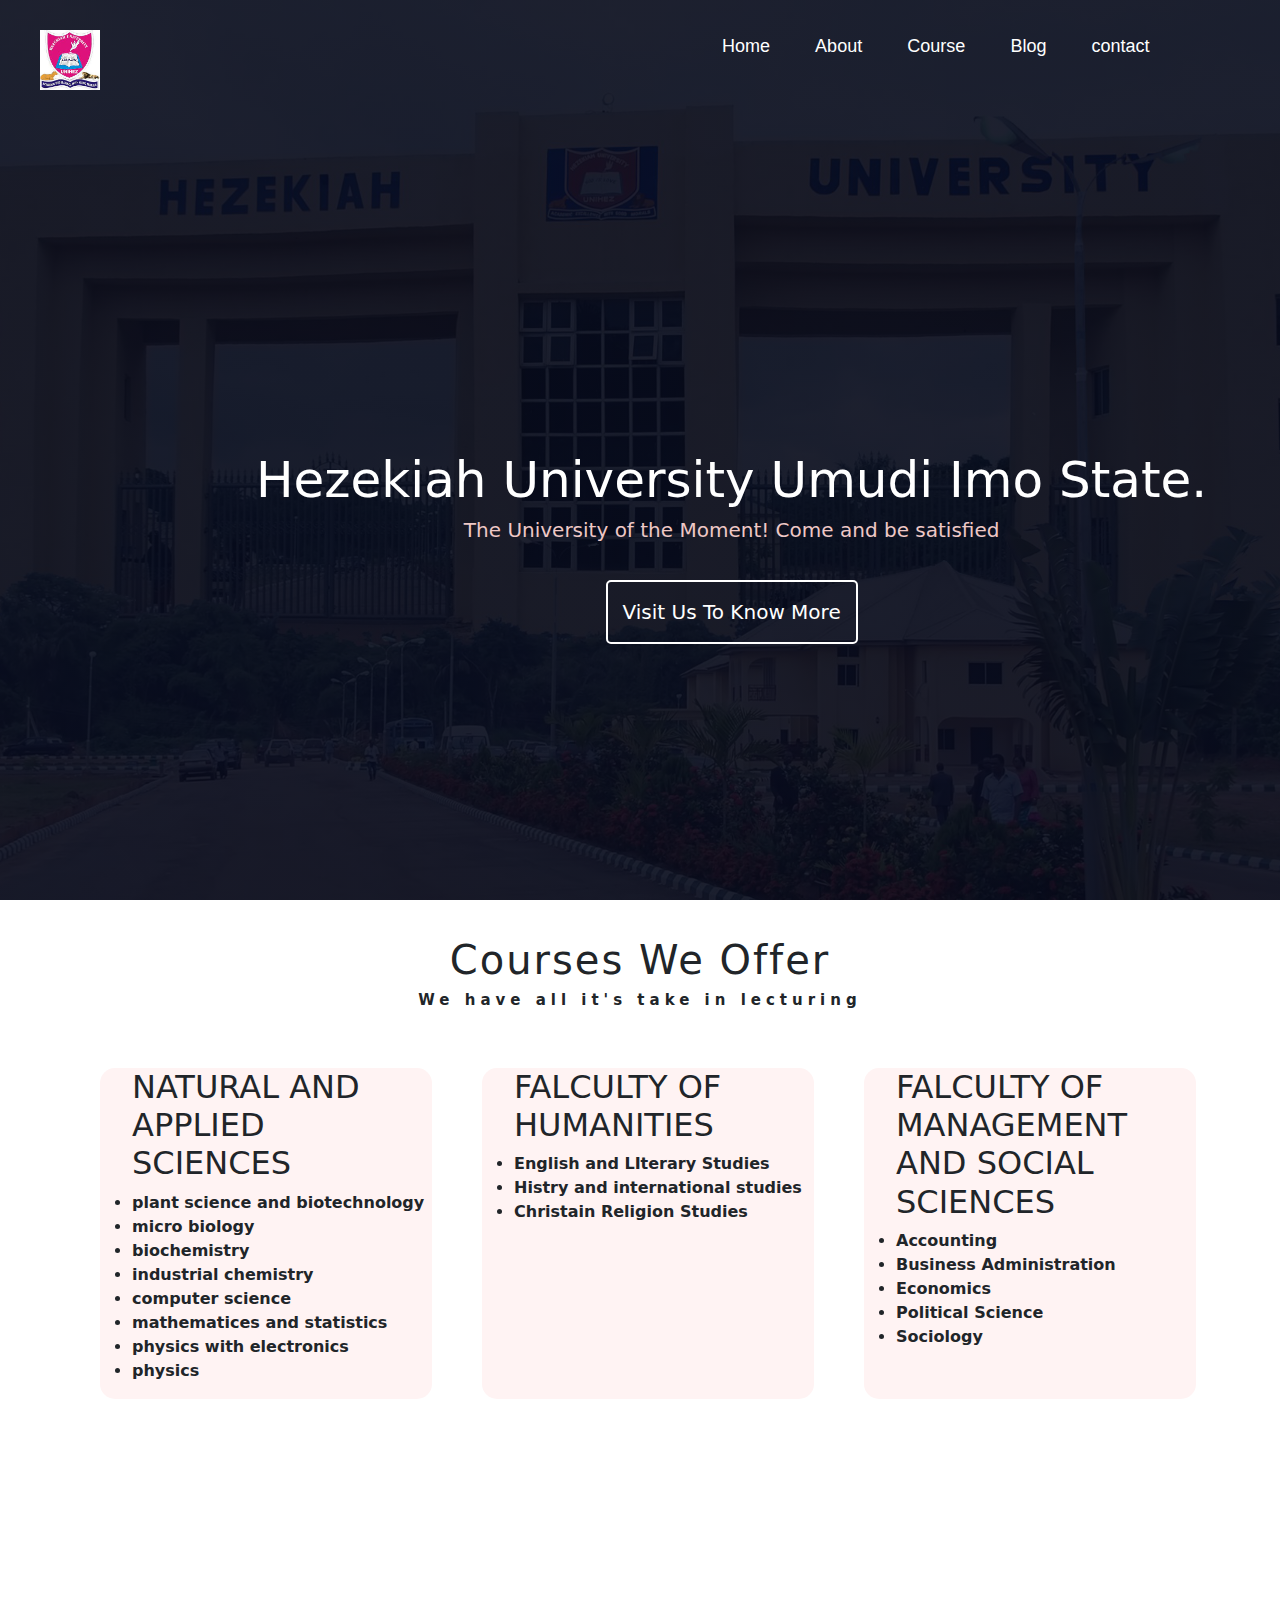
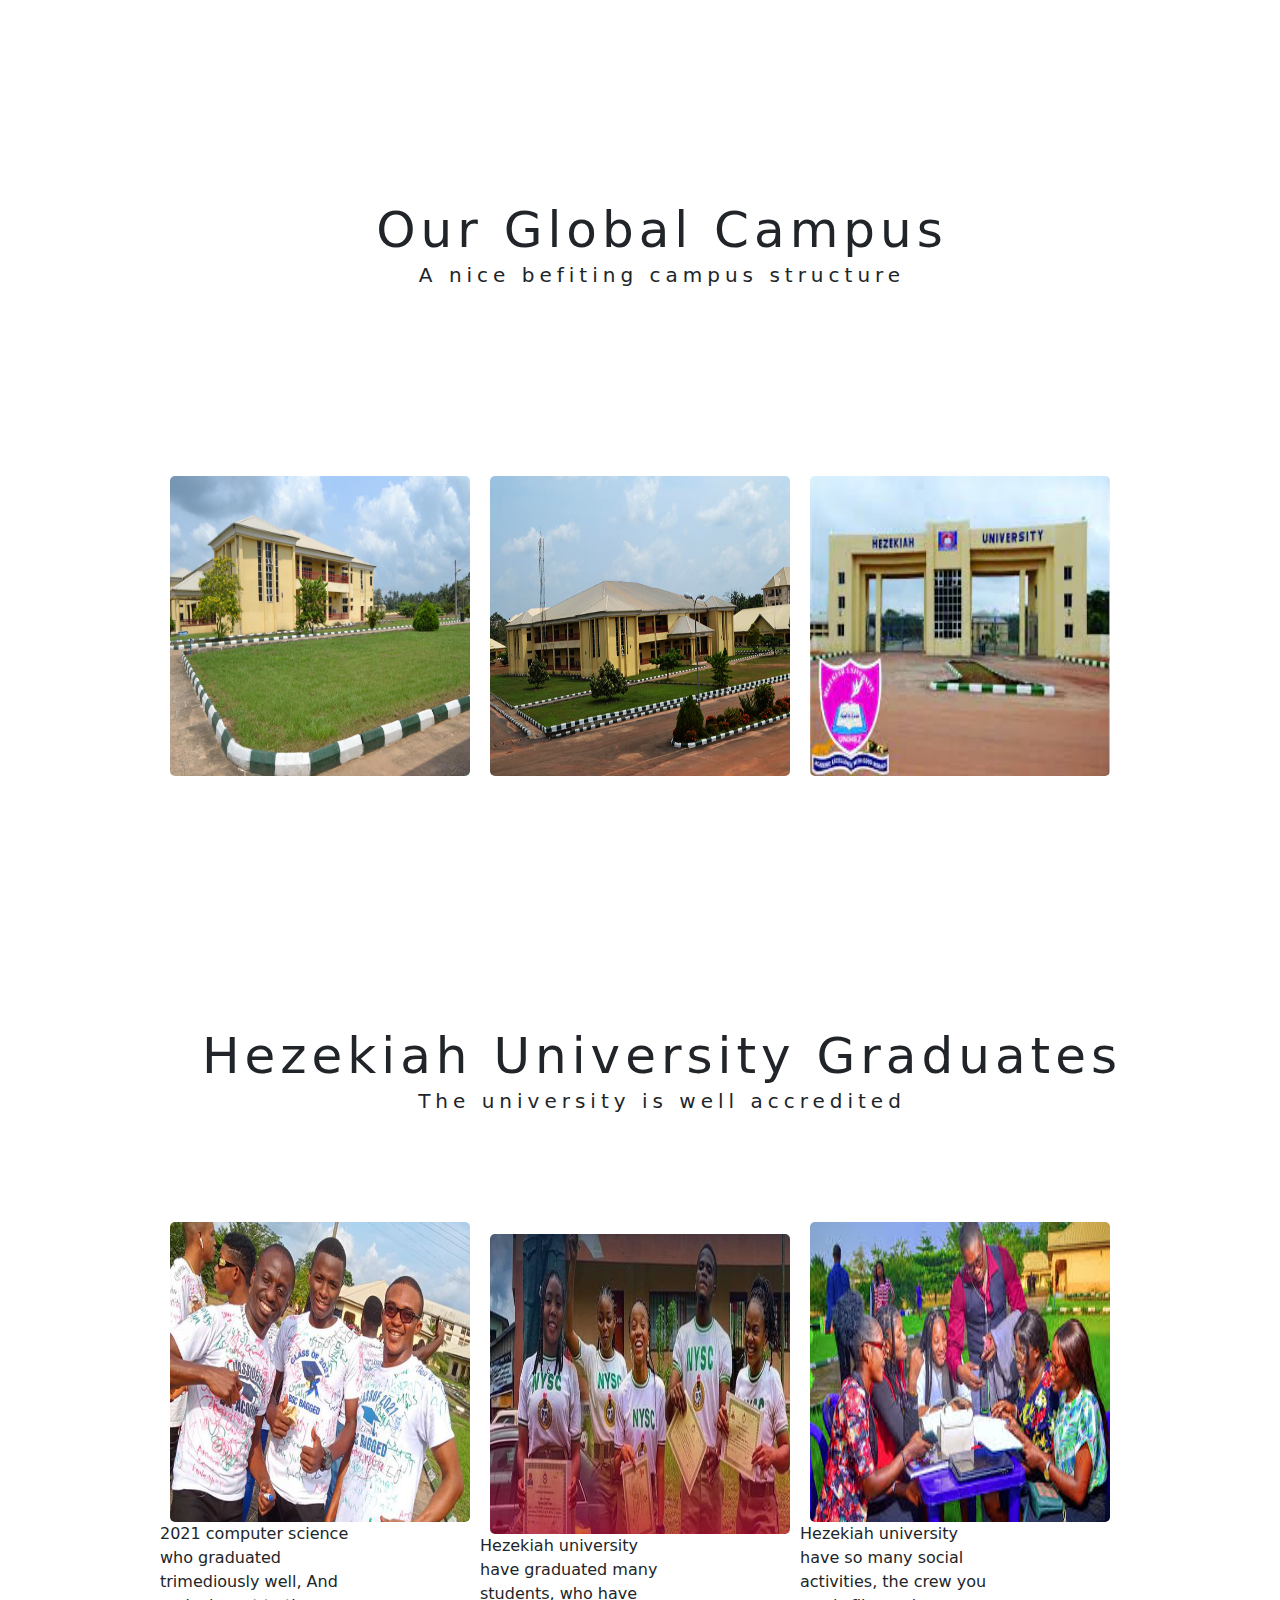
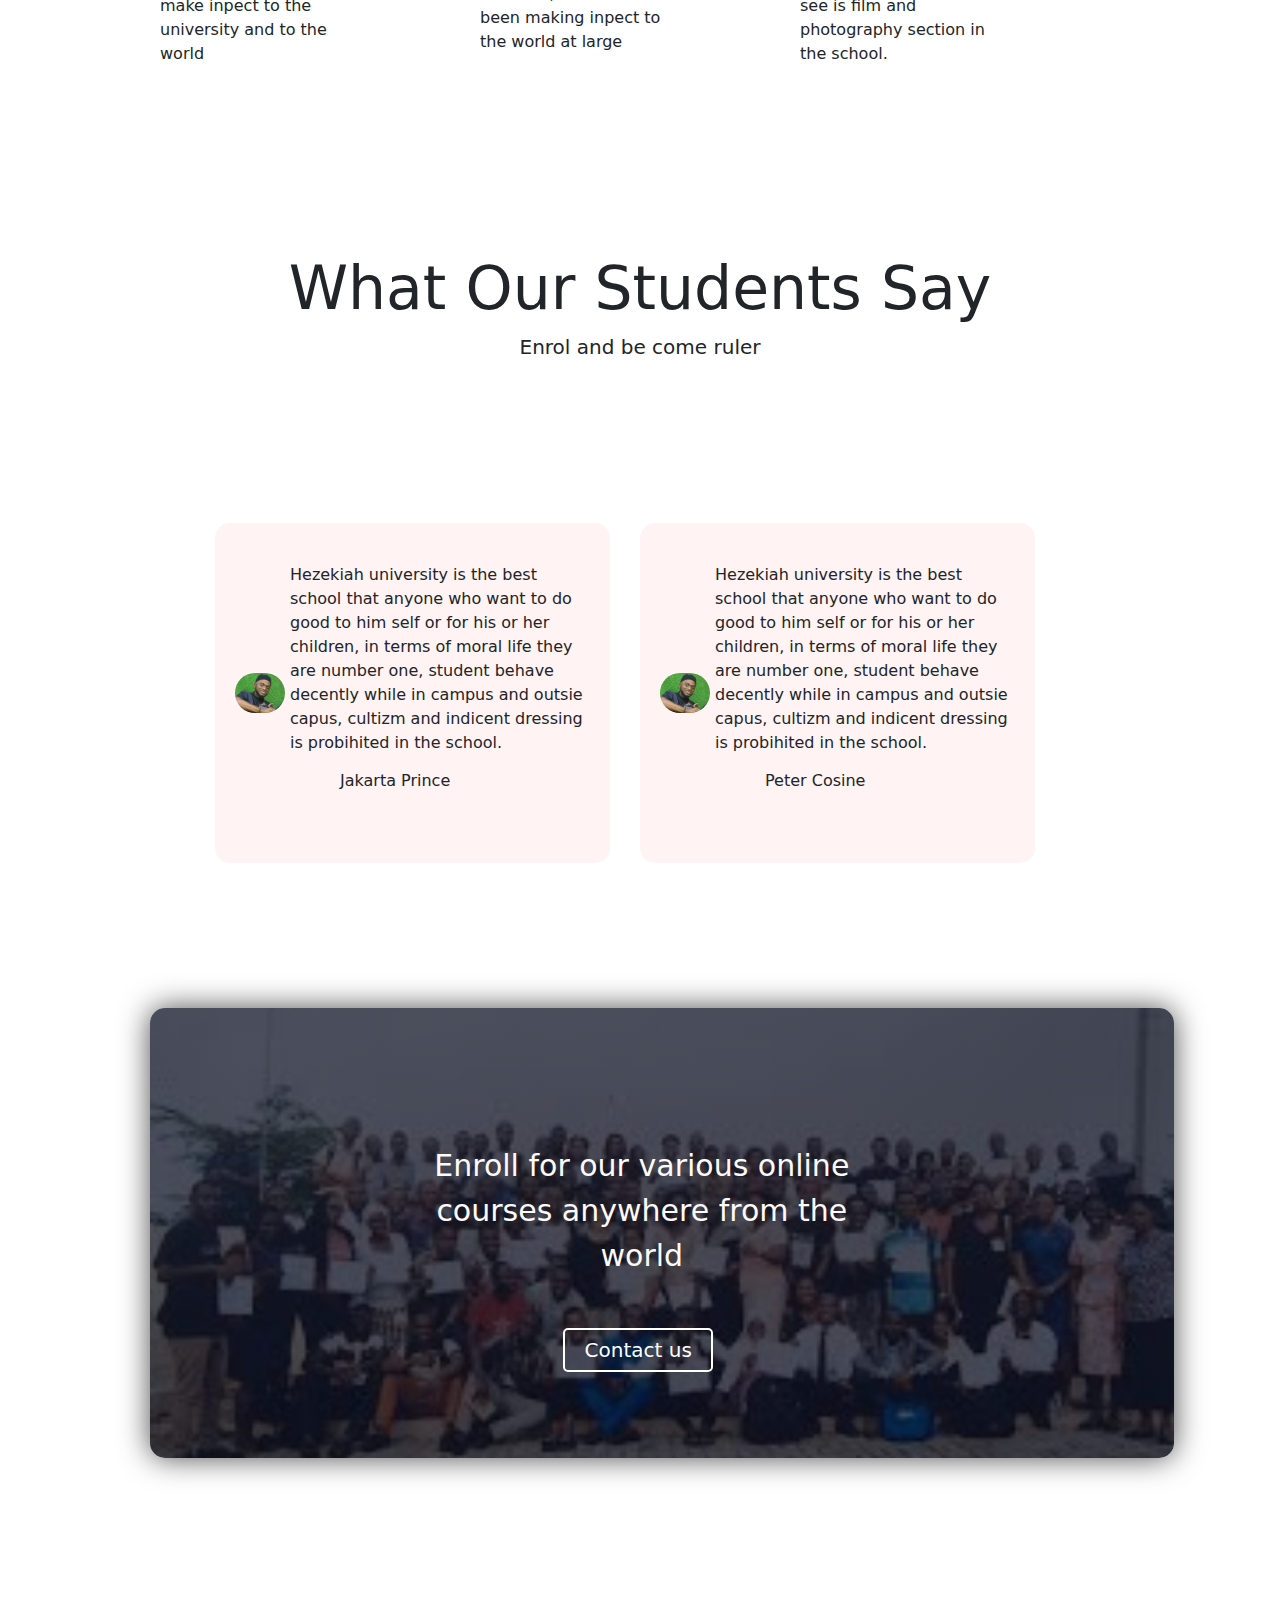
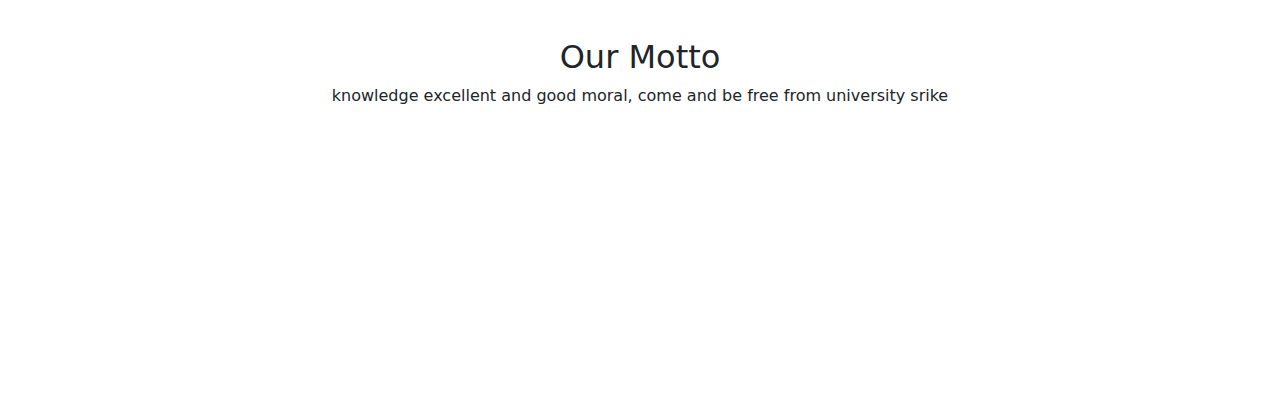
<file: index.html>
<!DOCTYPE html>
<html lang="en">
<head>
    <meta charset="UTF-8">
    <meta name="viewport" content="width=device-width, initial-scale=1.0">
    <title>www.unihez.edu.ng</title>
    <link rel="stylesheet" href="https://cdn.jsdelivr.net/npm/bootstrap@5.3.2/dist/css/bootstrap.min.css">
    <link rel="stylesheet" href="https://cdnjs.cloudflare.com/ajax/libs/font-awesome/6.5.0/css/all.min.css" integrity="sha512-Avb2QiuDEEvB4bZJYdft2mNjVShBftLdPG8FJ0V7irTLQ8Uo0qcPxh4Plq7G5tGm0rU+1SPhVotteLpBERwTkw==" crossorigin="anonymous" referrerpolicy="no-referrer" />
    <link rel="stylesheet" href="../css/styel.css">
</head>
<body>
    <header  class="tab">
        <section class="tab2">
            <img src="../image/logo.jfif" alt="">
            <div class="tab-ul" id="tabul">
                <i class="fa fa-times" onclick="hidemenu()"></i> 
                <ul>
                    <li><a href="index.html">Home</a></li>
                    <li><a href="me.html">About</a></li>
                    <li><a href="course.html">Course</a></li>
                    <li><a href="blog.html">Blog</a></li>
                    <li><a href="contact.html">contact</a></li>
                </ul>                
            </div>           
            <i class="fa fa-bars" onclick="showmenu()"></i> 
        </section>
        
        <div class="text">
            <h1>Hezekiah University Umudi Imo State. </h1>
            <p>The University of the Moment! Come and be satisfied</p>
            <a href="me.html" class="btn">Visit Us To Know More</a>
        </div>
    </header>


    <section class="courses">
        <div class=" course-container">
         <div class="course-header">
            <h2>Courses We Offer</h2>         
            <p>We have all it's take in lecturing </p>
         </div>
          <div class="course-box-div">
            <div class="course-box">
                
                <ul>
                    <h2 class="hez">NATURAL AND APPLIED SCIENCES</h2>
                    <li>plant science and biotechnology </li>
                    <li>micro biology  </li>
                    <li>biochemistry </li>
                    <li>industrial chemistry </li>
                    <li>computer science </li>
                    <li>mathematices and statistics </li>
                    <li>physics with electronics </li>
                    <li>physics</li>
                </ul>
              </div>
              <div class="course-box">
               
                <ul>
                    <h2 class="hez">FALCULTY OF HUMANITIES</h2>
                    <li>English and LIterary Studies</li>
                    <li>Histry and international studies </li>
                    <li>Christain Religion Studies  </li>
                   
                </ul>
              </div>
              <div class="course-box">
               
                <ul>
                    <h2 class="hez">FALCULTY OF MANAGEMENT AND SOCIAL SCIENCES</h2>
                    <li>Accounting </li>
                    <li>Business Administration  </li>
                    <li>Economics </li>
                    <li>Political Science </li>
                    <li>Sociology </li>
              </div>
          </div>
        </div>
    </section>

    <section>
        <div class="campus-container">
           <div class="campus-text">
              <h1>Our Global Campus</h1>
              <p>A nice befiting campus structure</p>
           </div>
           <div class="campus-img">
          
           <img src="../image/library-side.jpeg" alt="">
          
                          
            <img src="../image/unihez-side2.jpg" alt="">
            
           
               <img src="../image/gate.jfif" alt="">
          </div>     
           
           </div>
        </div>
    </section>

    <section>
        <div class="campus-container2">
           <div class="campus-text2">
              <h1>Hezekiah University Graduates</h1>
              <p>The university is well accredited</p>
           </div>
           <div class="campus-img2">
          
           <div class="graduates-container2">
            <img src="../image/sign out.jpg" alt="">
            <p>2021 computer science who graduated trimediously well, And make inpect to the university and to the world </p>
           </div>
           <div class="graduates-container2">
            <img src="../image/corp.jpg" alt="">
            <p>Hezekiah university have graduated many students, who have been making inpect to the world at large</p>
           </div>
           <div class="graduates-container2">
            <img src="../image/atasie.jfif" alt="">
           <p> Hezekiah university have so many social activities, the crew you see is film and photography section in the school.</p>
           </div>                         
                                             
          </div>     
           
           </div>
        </div>
    </section>

    <section>
        <div class="call">
            <h1>What Our Students Say</h1>
            <p>Enrol and be come ruler</p>
        </div>
        <div class="say-cover">
            <div class="say-container">
                <div class="say-image">
                 <img src="../image/cos-web.jpg" alt="">
                </div>
                <div class="say-text">
                 <p>Hezekiah university is the best school that anyone who want to do good to him self or for his or her children,
                     in terms of moral life they are number one, student behave decently while in campus and outsie capus, cultizm and indicent dressing is probihited in the school.
     
                 </p>
                 <h2>Jakarta Prince</h2>
                 <i class="fa fa-star"></i> 
                 <i class="fa fa-star"></i> 
                 <i class="fa fa-star"></i> 
                 <i class="fa fa-star"></i> 
                 
                </div>
            </div>
            <div class="say-container">
                    <div class="say-image">
                     <img src="../image/cos-web.jpg" alt="">
                    </div>
                    <div class="say-text">
                     <p>Hezekiah university is the best school that anyone who want to do good to him self or for his or her children,
                         in terms of moral life they are number one, student behave decently while in campus and outsie capus, cultizm and indicent dressing is probihited in the school.
         
                     </p>
                     <h2>Peter Cosine</h2>
                     <i class="fa fa-star"></i> 
                     <i class="fa fa-star"></i> 
                     <i class="fa fa-star"></i> 
                     <i class="fa fa-star"></i> 
                    </div>
         </div>
         </div>
    </section>

    <section class="enrol-container">
        <div class="enrol">
       <p>     Enroll for our various online courses anywhere from the world</p>
       <a href="contact.html">Contact us</a>
        </div>
    </section>
   
    <section>
       <div class="moral">
        <h2>Our Motto</h2>
        <p>knowledge excellent and good moral, come and be free from university srike</p>
        <i class="fa fa-star"></i> 
        <i class="fa fa-star"></i> 
        <i class="fa fa-star"></i>         
       </div>
    </section>




















    <script>
        var tabul = document.getElementById("tabul");

        function showmenu(){
            tabul.style.right = "0";
        }

        function hidemenu(){
            tabul.style.right = "-200px";
        }
    </script>
</body>
</html>
</file>
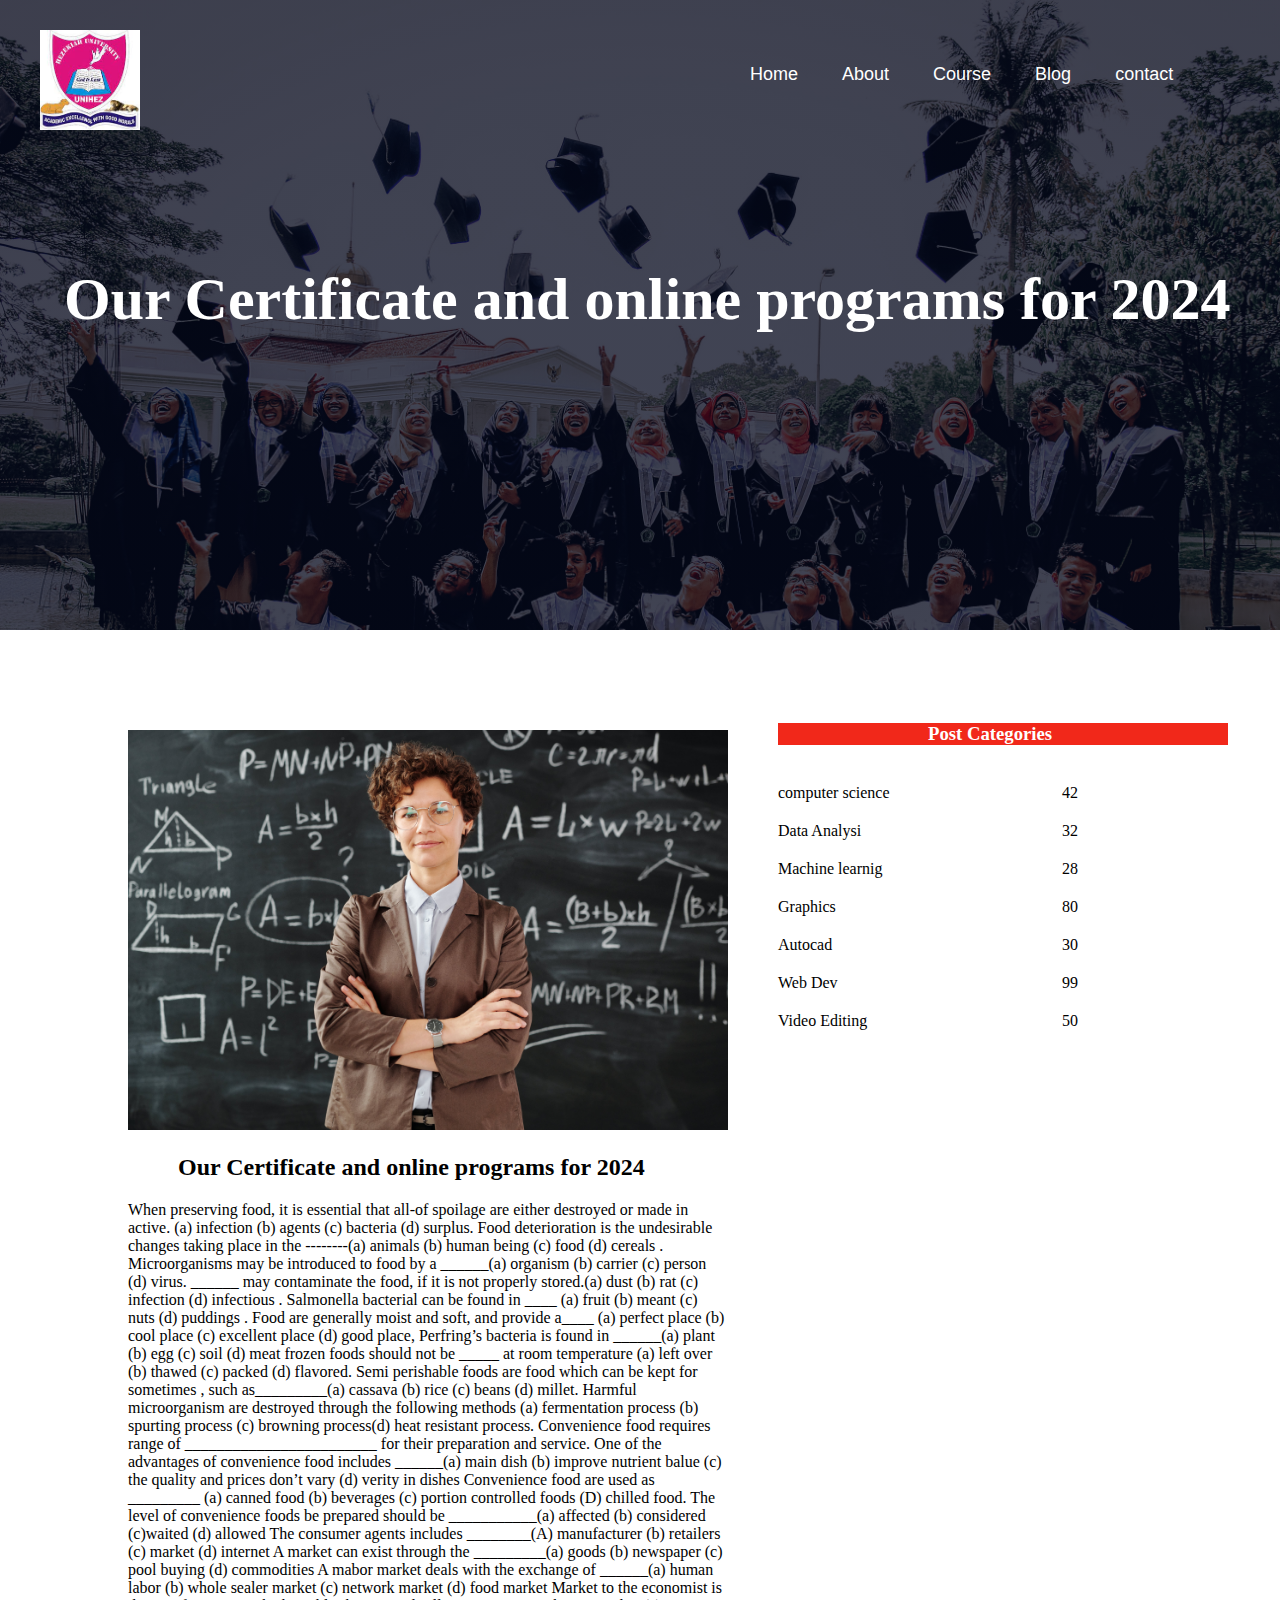
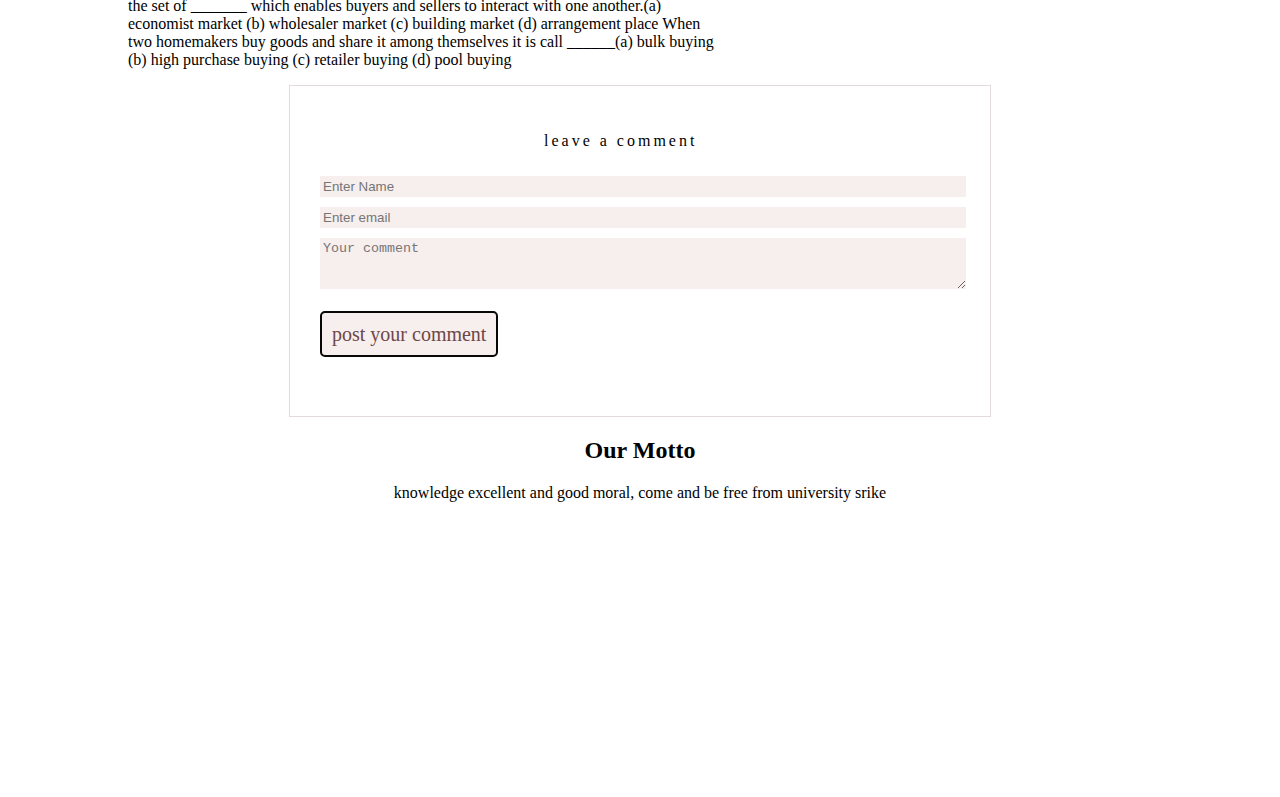
<file: html/blog.html>
<!DOCTYPE html>
<html lang="en">
<head>
    <meta charset="UTF-8">
    <meta name="viewport" content="width=device-width, initial-scale=1.0">
    <title>Blog</title>
    <link rel="stylesheet" href="../css/blog.css">
    <link rel="stylesheet" href="https://cdnjs.cloudflare.com/ajax/libs/font-awesome/6.5.0/css/all.min.css" integrity="sha512-Avb2QiuDEEvB4bZJYdft2mNjVShBftLdPG8FJ0V7irTLQ8Uo0qcPxh4Plq7G5tGm0rU+1SPhVotteLpBERwTkw==" crossorigin="anonymous" referrerpolicy="no-referrer" />
</head>
<body>
    <header  class="tab">
        <section class="tab2">
            <img src="../image/logo.jfif" alt="">
            <div class="tab-ul" id="tabul">
                <i class="fa fa-times" onclick="hidemenu()"></i> 
                <ul>
                    <li><a href="index.html">Home</a></li>
                    <li><a href="about.html">About</a></li>
                    <li><a href="course.html">Course</a></li>
                    <li><a href="blog.html">Blog</a></li>
                    <li><a href="contact.html">contact</a></li>
                </ul>                
            </div>           
            <i class="fa fa-bars" onclick="showmenu()"></i> 
        </section>
        
        <div class="text">
            <h1>Our Certificate and online programs for 2024</h1>
           
        </div>
    </header>

    <main>
       <div class="blog-container">
         <div class="blog-img">
            <img src="../image/teacher-maths.jpg" alt="">
            <h2>Our Certificate and online programs for 2024</h2>
            <p>When preserving food, it is essential that all-of spoilage are either destroyed or made in active. (a) infection (b) agents (c) bacteria (d) surplus.
                Food deterioration is the  undesirable changes taking place in the --------(a) animals (b) human being (c) food (d) cereals .
                Microorganisms may be introduced to food by a ______(a) organism  (b) carrier (c) person  (d) virus.
                ______ may contaminate the food, if it is not properly stored.(a) dust (b) rat (c) infection (d) infectious .
                 Salmonella bacterial can be found in ____ (a) fruit (b) meant (c) nuts (d) puddings .
                 Food are generally moist and soft, and provide a____ (a) perfect place (b) cool place (c) excellent place (d) good place,
                Perfring’s bacteria is found in ______(a) plant (b) egg (c) soil (d) meat
                frozen foods should not be _____ at room temperature (a) left over (b) thawed (c) packed (d) flavored.
                Semi perishable foods are food which can be kept for sometimes , such as_________(a) cassava (b) rice (c) beans (d) millet.
                Harmful microorganism are destroyed through the following  methods (a) fermentation process (b) spurting process (c) browning process(d) heat resistant process.
                Convenience food requires range of ________________________ for their preparation and service. 
                One of the advantages of convenience food includes ______(a) main dish (b) improve nutrient balue  (c) the quality and prices don’t vary (d) verity in dishes 
                Convenience food are used as _________ (a) canned food (b) beverages (c) portion controlled foods (D) 
                chilled food.
                The level of convenience foods be prepared should be ___________(a) affected (b) considered (c)waited (d) allowed 
                The consumer agents includes ________(A) manufacturer (b) retailers (c) market (d) internet 
                A market can exist through the _________(a) goods (b) newspaper (c) pool buying (d) commodities 
                A mabor market deals with the exchange of ______(a) human labor (b) whole sealer market (c) network market (d) food market 
                Market to the economist is the set of _______ which enables buyers and sellers to interact with one another.(a) economist market (b) wholesaler market (c) building market (d) arrangement place
                When two homemakers buy goods and share it among themselves it is call ______(a) bulk buying (b) high purchase buying (c) retailer buying (d) pool buying 
                </p>
               
         </div>
         <div class="blog-text">
            <h3>Post Categories</h3>
            <div class="autocad1">
                <div class="autocad">
                    <div>computer science</div>
                    <div>42</div>
                   </div>
                   <div class="autocad">
                    <div>Data Analysi</div>
                    <div>32</div>
                   </div>
                   <div class="autocad">
                   <div>Machine learnig</div>
                   <div>28</div>
                   </div>
                   <div class="autocad">
                    <div>Graphics</div>
                    <div>80</div>
                   </div>
                   <div class="autocad">
                    <div>Autocad</div>
                    <div>30</div>
                   </div>
                   <div class="autocad">
                    <div>Web Dev</div>
                    <div>99</div>
                   </div>
                   <div class="autocad">
                    <div>Video Editing</div>
                    <div>50</div>
                   </div>
            </div>
         </div>
       </div>
       <div class="blog-form">
        <p>leave a comment</p>
       <form>
        <input type="text" name="text" placeholder="Enter Name">
        <input type="text" name="text" placeholder="Enter email">
        <textarea rows="3" class="area" placeholder="Your comment"></textarea>
       </form>
       <a href="mailto:ccosine100@gmail.com" class="btn">post your comment</a>
    </div>
    </main>

    <footer>
        <section>
            <div class="moral">
             <h2>Our Motto</h2>
             <p>knowledge excellent and good moral, come and be free from university srike</p>
             <i class="fa fa-star"></i> 
             <i class="fa fa-star"></i> 
             <i class="fa fa-star"></i>         
            </div>
         </section>
     
    </footer>

    
    <script>
        var tabul = document.getElementById("tabul");

        function showmenu(){
            tabul.style.right = "0";
        }

        function hidemenu(){
            tabul.style.right = "-200px";
        }
    </script>
    
</body>
</html>
</file>
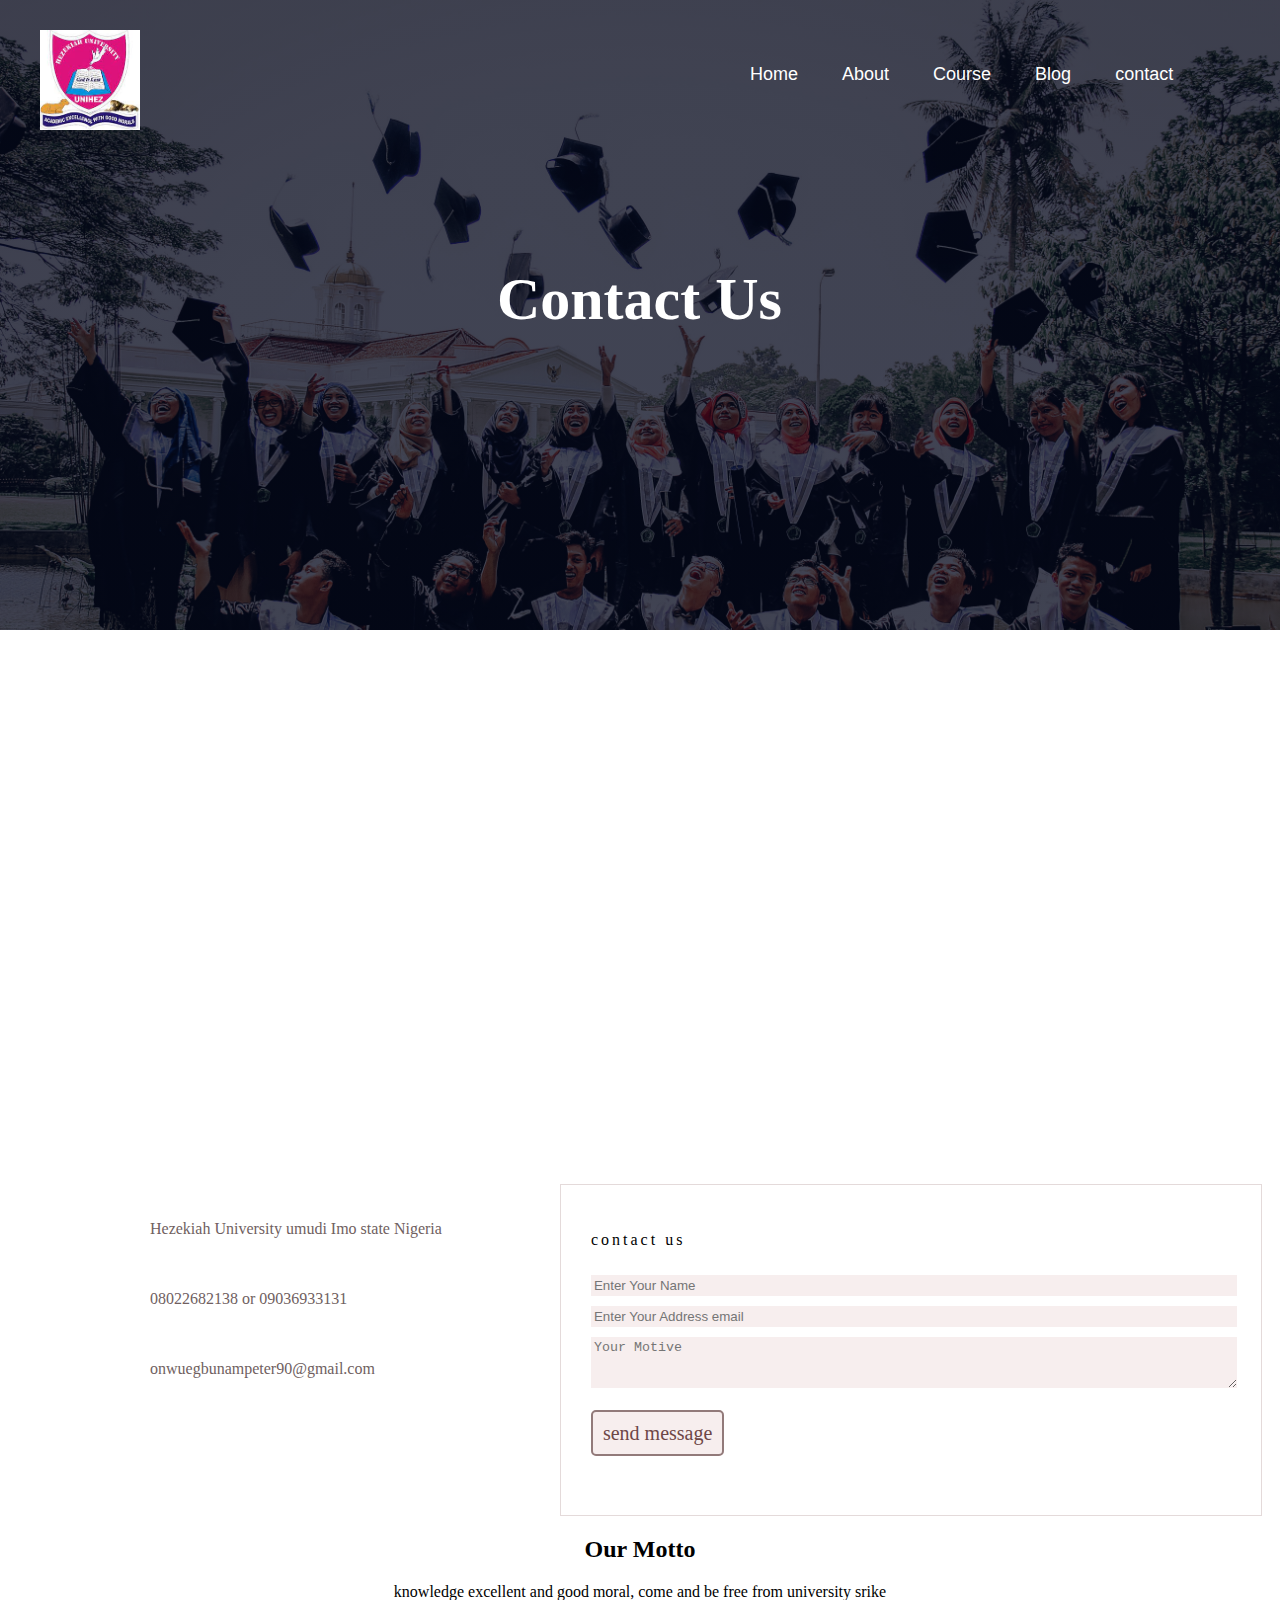
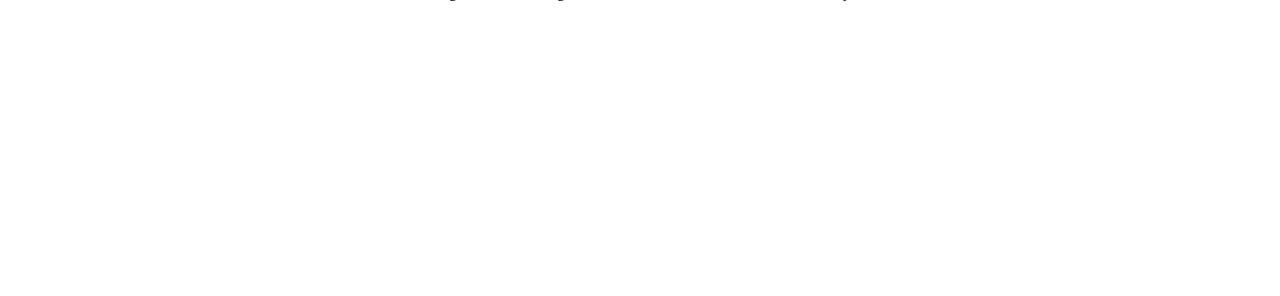
<file: html/contact.html>
<!DOCTYPE html>
<html lang="en">
<head>
    <meta charset="UTF-8">
    <meta name="viewport" content="width=device-width, initial-scale=1.0">
    <title>contact</title>
    <link rel="stylesheet" href="../css/contact.css">
    <link rel="stylesheet" href="https://cdnjs.cloudflare.com/ajax/libs/font-awesome/6.5.0/css/all.min.css" integrity="sha512-Avb2QiuDEEvB4bZJYdft2mNjVShBftLdPG8FJ0V7irTLQ8Uo0qcPxh4Plq7G5tGm0rU+1SPhVotteLpBERwTkw==" crossorigin="anonymous" referrerpolicy="no-referrer" />
</head>
<body>
    <header  class="tab">
        <section class="tab2">
            <img src="../image/logo.jfif" alt="">
            <div class="tab-ul" id="tabul">
                <i class="fa fa-times" onclick="hidemenu()"></i> 
                <ul>
                    <li><a href="index.html">Home</a></li>
                    <li><a href="me.html">About</a></li>
                    <li><a href="course.html">Course</a></li>
                    <li><a href="blog.html">Blog</a></li>
                    <li><a href="contact.html">contact</a></li>
                </ul>                
            </div>           
            <i class="fa fa-bars" onclick="showmenu()"></i> 
        </section>
        
        <div class="text">
            <h1>Contact Us</h1>
           
        </div>
    </header>

    <main>
      <div class="map-location">
        <iframe src="https://www.google.com/maps/embed?pb=!1m14!1m8!1m3!1d15886.231424304218!2d7.0229469!3d5.4838145!3m2!1i1024!2i768!4f13.1!3m3!1m2!1s0x104259feb5abe16f%3A0xbdf5f379123fb7ec!2sPRO%20LIFE%20FITNESS!5e0!3m2!1sen!2sng!4v1702736707489!5m2!1sen!2sng" width="600" height="450" style="border:0;" allowfullscreen="" loading="lazy" referrerpolicy="no-referrer-when-downgrade"></iframe>
      </div>

      <section>
        <div class="location-text">
            <div class="icon-text">
              <div>
              <span><i class="fa fa-home"></i> </span>
              <span><p>Hezekiah University umudi Imo state Nigeria</p></span>
              </div>
              <div>
                <span><i class="fa fa-phone"></i> </span>
                <span><p>08022682138 or 09036933131</p></span>
                </div>
                <div>
              <span><i class="fa fa-message"></i> </span>
              <span><p>onwuegbunampeter90@gmail.com</p></span>
              </div>
            </div>

            <div class="blog-form">
                <p>contact us</p>
               <form>
                <input type="text" name="text" placeholder="Enter Your Name">
                <input type="text" name="text" placeholder="Enter Your Address email">
                <textarea rows="3" class="area" placeholder="Your Motive"></textarea>
               </form>
               <a href="mailto:ccosine100@gmail.com" class="btn">send message</a>
            </div>
        </div>
      </section>
    </main>

    <footer>
        <section>
            <div class="moral">
             <h2>Our Motto</h2>
             <p>knowledge excellent and good moral, come and be free from university srike</p>
             <i class="fa fa-star"></i> 
             <i class="fa fa-star"></i> 
             <i class="fa fa-star"></i>         
            </div>
         </section>
     
    </footer>

    
    <script>
        var tabul = document.getElementById("tabul");

        function showmenu(){
            tabul.style.right = "0";
        }

        function hidemenu(){
            tabul.style.right = "-200px";
        }
    </script>
    
</body>
</html>
</file>
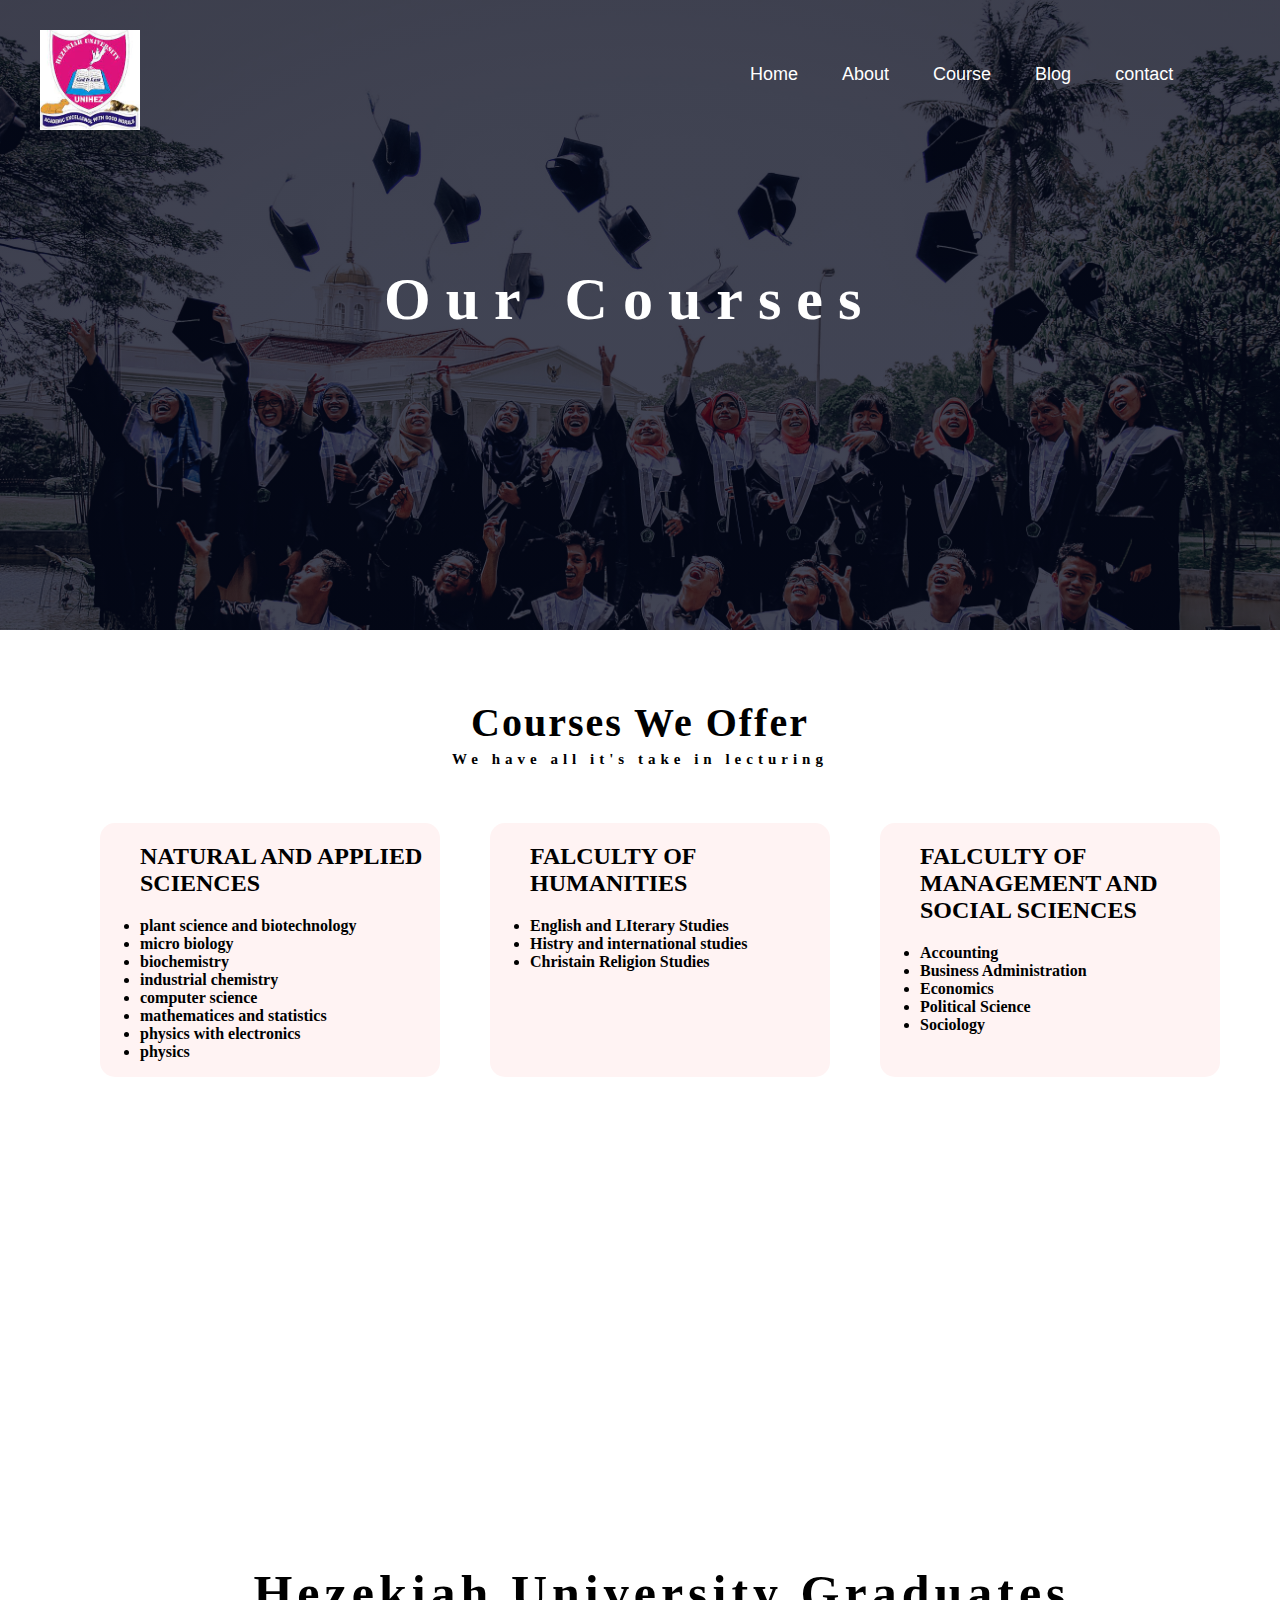
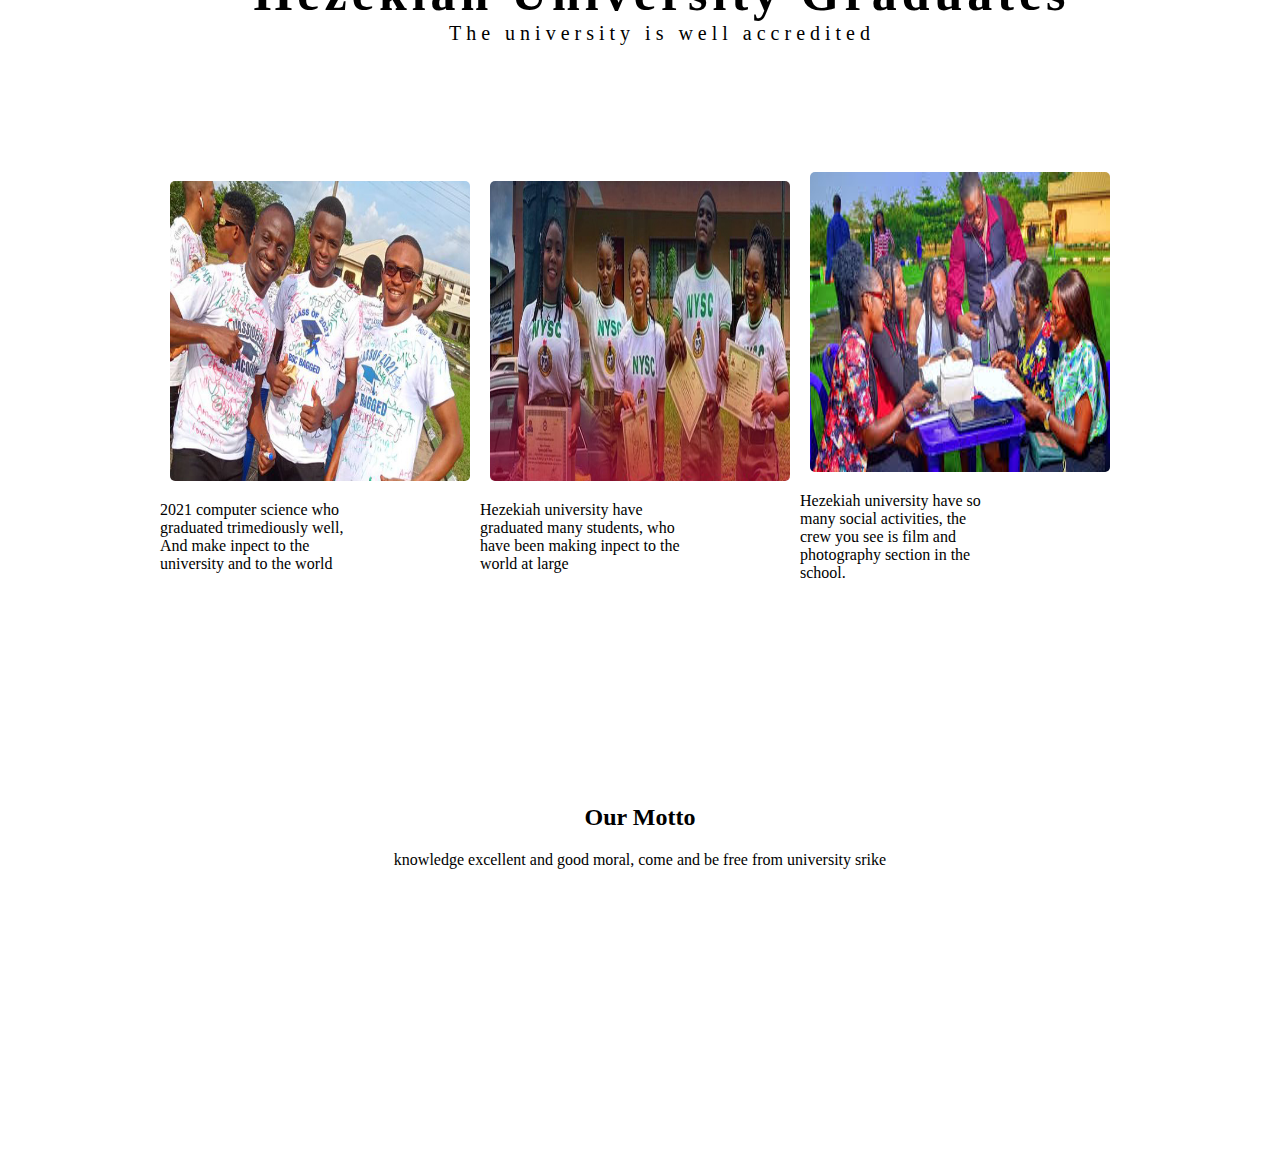
<file: html/course.html>
<!DOCTYPE html>
<html lang="en">
<head>
    <meta charset="UTF-8">
    <meta name="viewport" content="width=device-width, initial-scale=1.0">
    <title>Our Course</title>
    <link rel="stylesheet" href="../css/course.css">
    <link rel="stylesheet" href="https://cdnjs.cloudflare.com/ajax/libs/font-awesome/6.5.0/css/all.min.css" integrity="sha512-Avb2QiuDEEvB4bZJYdft2mNjVShBftLdPG8FJ0V7irTLQ8Uo0qcPxh4Plq7G5tGm0rU+1SPhVotteLpBERwTkw==" crossorigin="anonymous" referrerpolicy="no-referrer" />
</head>
<body>
    <header  class="tab">
        <section class="tab2">
            <img src="../image/logo.jfif" alt="">
            <div class="tab-ul" id="tabul">
                <i class="fa fa-times" onclick="hidemenu()"></i> 
                <ul>
                    <li><a href="index.html">Home</a></li>
                    <li><a href="me.html">About</a></li>
                    <li><a href="course.html">Course</a></li>
                    <li><a href="blog.html">Blog</a></li>
                    <li><a href="contact.html">contact</a></li>
                </ul>                
            </div>           
            <i class="fa fa-bars" onclick="showmenu()"></i> 
        </section>
        
        <div class="text">
            <h1>Our Courses</h1>
           
        </div>
    </header>

    <main>
        <section class="courses">
            <div class=" course-container">
             <div class="course-header">
                <h2>Courses We Offer</h2>         
                <p>We have all it's take in lecturing </p>
             </div>
              <div class="course-box-div">
                <div class="course-box">
                    
                    <ul>
                        <h2 class="hez">NATURAL AND APPLIED SCIENCES</h2>
                        <li>plant science and biotechnology </li>
                        <li>micro biology  </li>
                        <li>biochemistry </li>
                        <li>industrial chemistry </li>
                        <li>computer science </li>
                        <li>mathematices and statistics </li>
                        <li>physics with electronics </li>
                        <li>physics</li>
                    </ul>
                  </div>
                  <div class="course-box">
                   
                    <ul>
                        <h2 class="hez">FALCULTY OF HUMANITIES</h2>
                        <li>English and LIterary Studies</li>
                        <li>Histry and international studies </li>
                        <li>Christain Religion Studies  </li>
                       
                    </ul>
                  </div>
                  <div class="course-box">
                   
                    <ul>
                        <h2 class="hez">FALCULTY OF MANAGEMENT AND SOCIAL SCIENCES</h2>
                        <li>Accounting </li>
                        <li>Business Administration  </li>
                        <li>Economics </li>
                        <li>Political Science </li>
                        <li>Sociology </li>
                  </div>
              </div>
            </div>
        </section>

        <section>
            <div class="campus-container2">
               <div class="campus-text2">
                  <h1>Hezekiah University Graduates</h1>
                  <p>The university is well accredited</p>
               </div>
               <div class="campus-img2">
              
               <div class="graduates-container2">
                <img src="../image/sign out.jpg" alt="">
                <p>2021 computer science who graduated trimediously well, And make inpect to the university and to the world </p>
               </div>
               <div class="graduates-container2">
                <img src="../image/corp.jpg" alt="">
                <p>Hezekiah university have graduated many students, who have been making inpect to the world at large</p>
               </div>
               <div class="graduates-container2">
                <img src="../image/atasie.jfif" alt="">
               <p> Hezekiah university have so many social activities, the crew you see is film and photography section in the school.</p>
               </div>                         
                                                 
              </div>     
               
               </div>
            </div>
        </section>
    </main>

    <footer>
        <section>
            <div class="moral">
             <h2>Our Motto</h2>
             <p>knowledge excellent and good moral, come and be free from university srike</p>
             <i class="fa fa-star"></i> 
             <i class="fa fa-star"></i> 
             <i class="fa fa-star"></i>         
            </div>
         </section>
     
    </footer>

    
    <script>
        var tabul = document.getElementById("tabul");

        function showmenu(){
            tabul.style.right = "0";
        }

        function hidemenu(){
            tabul.style.right = "-200px";
        }
    </script>
    
</body>
</html>
</file>
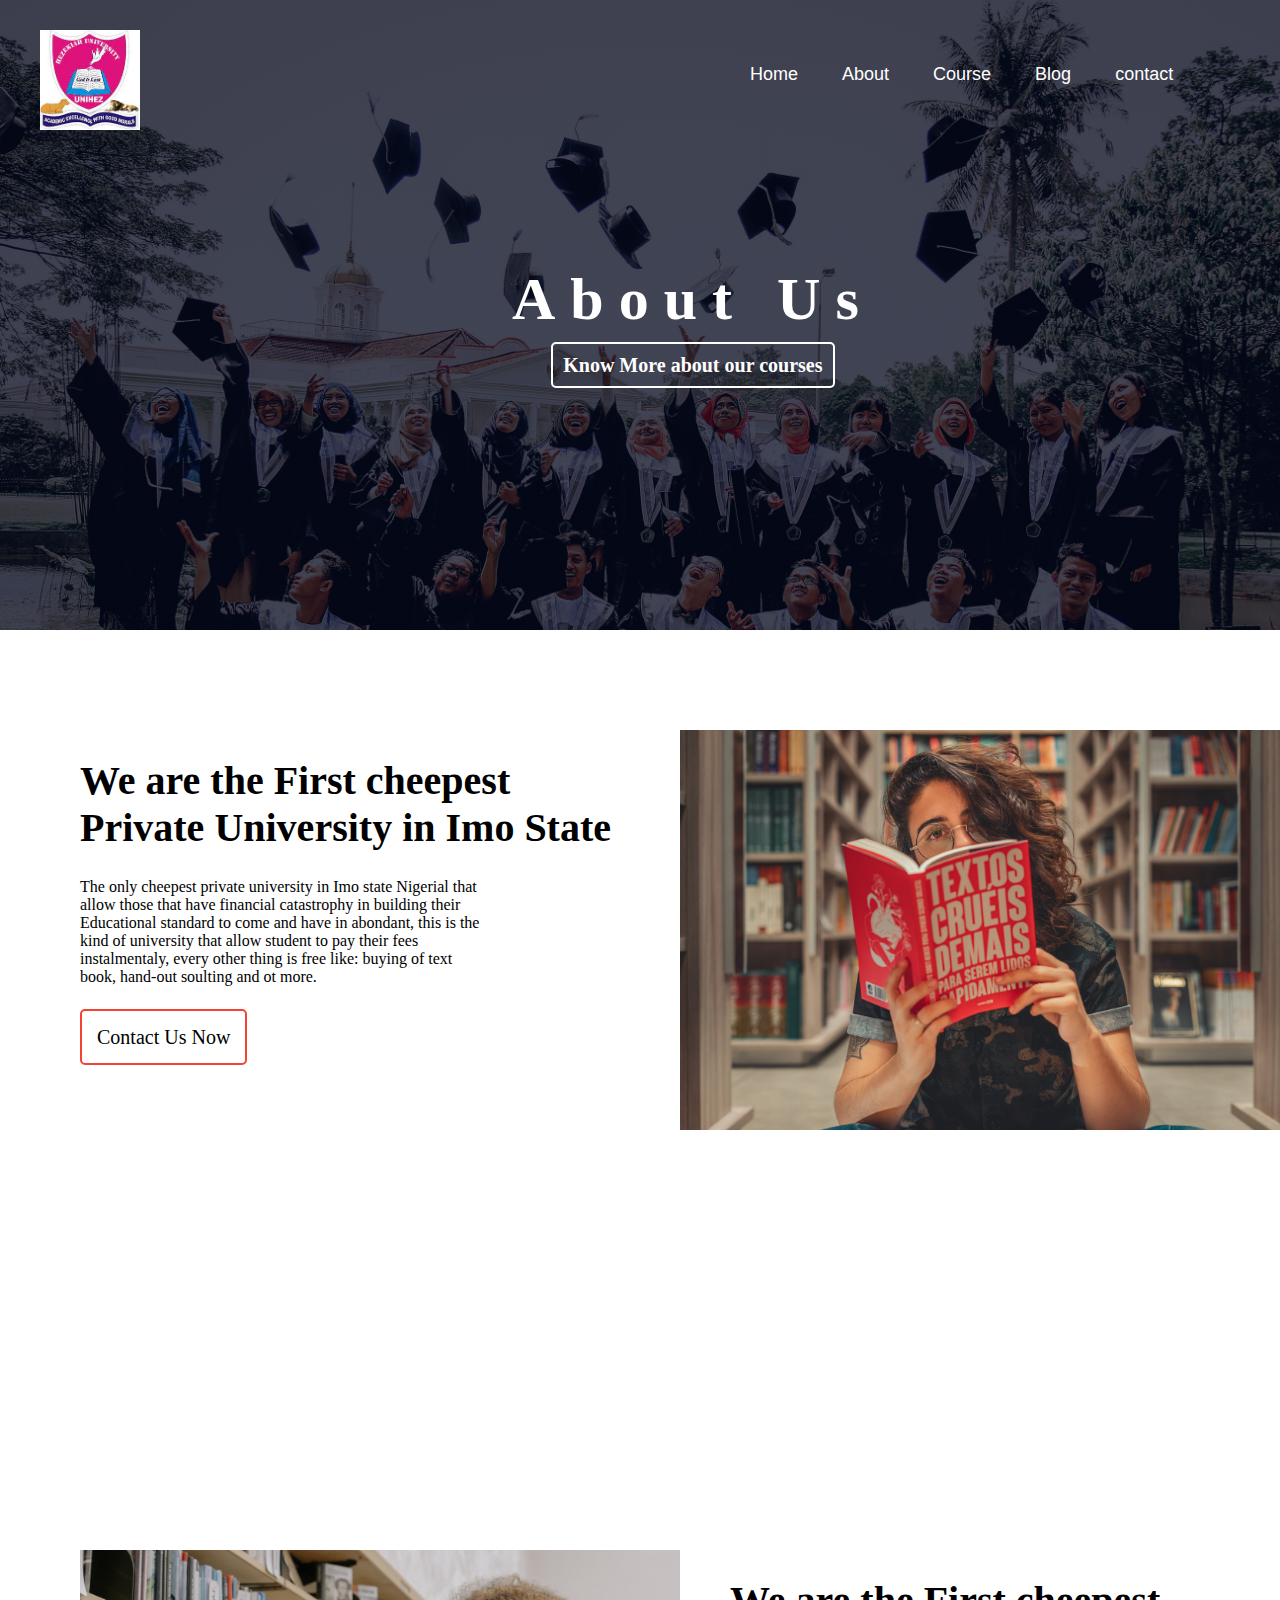
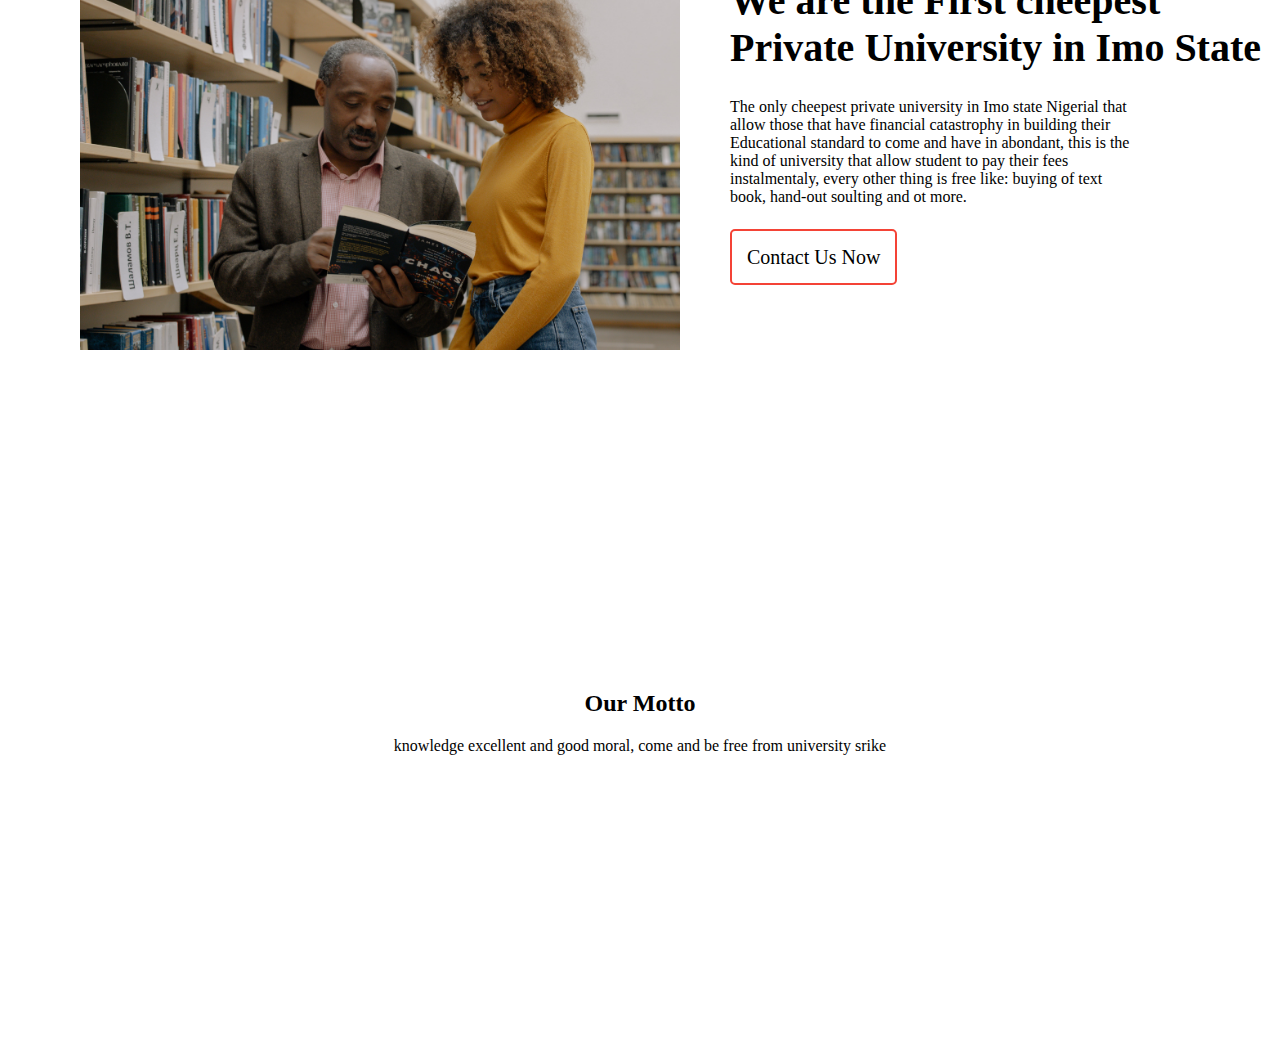
<file: html/me.html>
<!DOCTYPE html>
<html lang="en">
<head>
    <meta charset="UTF-8">
    <meta name="viewport" content="width=device-width, initial-scale=1.0">
    <title>me</title>
    <link rel="stylesheet" href="../css/me.css">
    <link rel="stylesheet" href="https://cdnjs.cloudflare.com/ajax/libs/font-awesome/6.5.0/css/all.min.css" integrity="sha512-Avb2QiuDEEvB4bZJYdft2mNjVShBftLdPG8FJ0V7irTLQ8Uo0qcPxh4Plq7G5tGm0rU+1SPhVotteLpBERwTkw==" crossorigin="anonymous" referrerpolicy="no-referrer" />
</head>
<body>
    <header  class="tab">
        <section class="tab2">
            <img src="../image/logo.jfif" alt="">
            <div class="tab-ul" id="tabul">
                <i class="fa fa-times" onclick="hidemenu()"></i> 
                <ul>
                    <li><a href="index.html">Home</a></li>
                    <li><a href="me.html">About</a></li>
                    <li><a href="course.html">Course</a></li>
                    <li><a href="blog.html">Blog</a></li>
                    <li><a href="contact.html">contact</a></li>
                </ul>                
            </div>           
            <i class="fa fa-bars" onclick="showmenu()"></i> 
        </section>
        
        <div class="text">
            <h1>About Us </h1>
            <a href="course.html" class="btn">Know More about our courses</a>
        </div>
    </header>

    <main>
      <section class="attract">
        <div class="attract-text">
            <h1>We are the First cheepest Private University in Imo State</h1>
            <p>The only cheepest private university in Imo state Nigerial that allow those that have financial catastrophy 
                in building their Educational standard to come and have in abondant, this is the kind of university that
                allow student to pay their fees instalmentaly, every other thing is free like: buying of text book, hand-out
                soulting and ot more.
            </p>
            <a href="contact.html" class="btn">Contact Us Now</a>
        </div>

        <div class="attract-img">
            <img src="../image/student -reading.jpg" alt="">
        </div>
      </section>

      <section class="attract">
        
        <div class="attract-img">
            <img src="../image/teacher-student-library.jpg" alt="">
        </div>
        <div class="attract-text">
            <h1>We are the First cheepest Private University in Imo State</h1>
            <p>The only cheepest private university in Imo state Nigerial that allow those that have financial catastrophy 
                in building their Educational standard to come and have in abondant, this is the kind of university that
                allow student to pay their fees instalmentaly, every other thing is free like: buying of text book, hand-out
                soulting and ot more.
            </p>
            <a href="contact.html" class="btn">Contact Us Now</a>
        </div>

      </section>
    </main>

    <footer>
        <section>
            <div class="moral">
             <h2>Our Motto</h2>
             <p>knowledge excellent and good moral, come and be free from university srike</p>
             <i class="fa fa-star"></i> 
             <i class="fa fa-star"></i> 
             <i class="fa fa-star"></i>         
            </div>
         </section>
     
    </footer>

    
    <script>
        var tabul = document.getElementById("tabul");

        function showmenu(){
            tabul.style.right = "0";
        }

        function hidemenu(){
            tabul.style.right = "-200px";
        }
    </script>
    
</body>
</html>
</file>
<file: css/styel.css>
body{
    margin: 0;
    padding: 0;
    
}
header{
    height: 100vh;
    width: 100%;
  background-image: linear-gradient(rgba(4,9,30,0.7),rgba(4,9,30,0.7)),url(../image/front.png);
  background-position: center;
  background-size: cover;
}
.tab2 img{
    margin-top: 10px;
   width: 100px;
    padding-left: 40px;
}
.tab2{
    display: flex;
    align-items: center;
    justify-content: space-between;
    padding-top: 20px;
}
.tab-ul{
    flex: 1;
   }
.tab-ul ul{
   margin-left: 50%;
}
.tab-ul ul li{
    padding-right: 40px;
    color: #fff; 
    display: inline-block;
    font-family: arial;
    list-style: none;
    font-size: 18px;
    position: relative;
}
.tab-ul ul li a{
    color: white;
    text-decoration: none;

}
.tab-ul ul li::after{
    content:"";
    width: 0%;
    height: 2px;
    background-color: #f44336;
    display: block;
    margin: auto;
    transition: 0.5s;
}
.tab-ul ul li:hover::after{
    width: 100%;
}
.text{
   
    color: white;
    position: absolute;
    top: 50%;
    left:20%;
    transform: translateX(-50%,-50%);
    text-align: center;
    }
    .text h1{
        font-size: 50px;
       margin-bottom: 0;padding-bottom: 0;
    }
    .text p{
      font-size: 20px;
      color: #eec8c6;
      margin-top: 5px;
      margin-bottom: 30px;
    }
    .text a{
        margin-top: 5px;
        color: #fff;
        font-size: 20px;
        padding: 15px;
        background-color: transparent;
        border-radius: 5px;
        text-decoration: none;
        border: 2px solid #fff;
        transition: 0.5s;
    }
    .text a:hover{
        background-color: #f44336;
        border: 2px solid #f44336;
    }
    .tab-ul.fa{
        display: none;
    }
    .course-container{
        margin: auto;
        box-sizing: border-box;
        height: 100vh;
      
    }
     .course-header{
     width: 80%;
     margin: auto;
     text-align: center;
     padding-top: 36px;       

     }
     .course-header h2{
        padding-bottom: 5px;
        font-size: 40px;
        margin-bottom: 0;
        letter-spacing: 2px;
      
     }
     .course-header p{
        font-size: 15px;
        letter-spacing: 5px;
        margin-top: 0;
        font-weight: bold;
     }
     .course-box-div{
       display: flex;
      margin-left: 50px;
     }
     .course-box{
        text-align: left;
        border-radius: 15px;
        margin-left: 50px;
        background-color: #fff3f3;
        margin-top: 40px;
        transition: 0.5s;
     }
     .course-box h2{
        width:300px;
     }
     .course-box ul li{
        font-style: arial;
        font-weight: bold;
     }
     .course-box:hover{
        box-shadow: 0 0 20px rgba(0, 0, 0, 0.2);
     }
     

     .campus-text{
        width: 80%;
        text-align: center;
        margin-left: 150px;
     }
     .campus-text h1{
        font-size: 50px;
        letter-spacing: 5px;
        margin-bottom: 0;
     }
     .campus-text p{
        font-size: 20px;
        letter-spacing: 5px;
        margin-top: 0;
     }
     .campus-img{
        display: flex;
        align-items: center;
        justify-content: center;
        height: 80vh;
        position: relative;

     }
     .campus-img img{
        width: 300px;
        height: 300px;
        margin-left: 10px;
        margin-right: 10px;
        margin-top: -80px;
        border-radius: 5px;
     }


     
     .campus-text2{
        width: 80%;
        text-align: center;
        margin-left: 150px;
     }
     .say{
      width: 80%;
      text-align: center;
      margin-left: 150px;
      color: white;
   }
     .campus-text2 h1{
        font-size: 50px;
        letter-spacing: 5px;
        margin-bottom: 0;
     }
     .campus-text2 p{
        font-size: 20px;
        letter-spacing: 5px;
        margin-top: 0;
     }
     .campus-img2{
        display: flex;
        align-items: center;
        justify-content: center;
        height: 80vh;
        position: relative;

     }
     .campus-img2 img{
        width: 300px;
        height: 300px;
        margin-left: 10px;
        margin-right: 10px;
        margin-top: -80px;
        border-radius: 5px;
     }
   
     .graduates-container2 p{
        width: 200px;
       
     }
     .say-cover{
        display: flex;
        align-items: center;
        justify-content: center;
        height: 70vh;
     }
     .say-container{
        display: flex;
        align-items: center;
        justify-content: center;
        background: #fff3f3;
        padding: 40px 20px;
        margin-right: 30px;
        border-radius: 15px;
        transition: 0.5s;
     }
     .say-container:hover{
        box-shadow: 0 0 20px rgba(0, 0, 0, 0.2);
     }
     .call {
      text-align: center;
     }
     .call h1{
      font-size: 60px;
     }
     .call p{
      font-size: 20px;
     }

     .say-image img{
        width: 50px;
        border-radius: 25px;
        margin-right: 5px;
     }
     .say-text p{
        width: 300px;
     }
     .say-text h2{
        padding-left: 50px;
        font-size: 16px;
     }
     .say-text .fa{
        color: red;
        z-index: 200px;
        display: inline-block;
        padding-left: 0px;
     }
     .icons .fa{
      color: red;
      z-index: 200px;
      display: inline-block;
     }
     .enrol-container{
      height: 70vh;
     }
     .enrol{
      width: 80%;
      height: 50vh;
      margin-left:150px; 
      background-image:linear-gradient(rgba(4,9,30,0.7),rgba(4,9,30,0.7)),url(../image/testomials.jfif);
      background-position: center;
      background-repeat: no-repeat;
      background-size: cover;
      text-align: center;
      position: relative;
      border-radius: 15px;
      box-shadow: 0 0 30px rgba(0, 0, 0, 0.7);
     }
     .enrol p{
     width: 450px;
     position: absolute;
     top: 30%;
     right: 30%;
     font-size: 30px;
     color: rgb(253, 250, 250);
     
     
     }
   .enrol a{
      width: 150px;
     position: absolute;
     top: 70%;
     right: 45%;
   }
   .enrol a{
      margin-top: 5px;
      color: #fff;
      font-size: 20px;
      padding: 5px;
      background-color: transparent;
      border-radius: 5px;
      text-decoration: none;
      border: 2px solid #fff;
      transition: 0.5s;
  }
  .enrol a:hover{
      background-color: #f44336;
      border: 2px solid #f44336;
  }
  .moral{
   height: 40vh;
   text-align: center;
  
     }
    .moral .fa{
      color: red;
      display: inline-block;
      z-index: 200px;
    }













   
     





























    @media(max-width: 850px){
   .text h1{
            font-size: 20px;
         
    }   
    .text{
   
        color: white; 
        position: absolute;
        top:40%;
        left:5%;       
        }
        .text p{
            font-size: 15px;
            width: 300px;
           padding-left: 20%;
          }
          .tab-ul ul li{
            margin-top: 30px;
          display: block;

           }
           .tab-ul ul{
            margin-left: 0;
            margin-top: 80px;
           }
           .tab-ul{
            position: fixed;
            background: #f44336;
            height: 100vh;
            width: 200px;
            top: 0;
            right: -200px;
            text-align: left;
            z-index: 2;
            transition: 1s;
           }
           .tab2 .fa{
            display: block;
            margin: 10px;
            color: #fff;
            font-size: 22px;
            cursor: pointer;
            font-weight: bolder;
            padding-right: 8px;
            margin-top: 0;
           }
           .course-header{
            width: 100%;
           }
           .course-header h2{
            padding-bottom: 5px;
            font-size: 30px;
            padding-left: 10px;
           
          
         }
         .course-header p{
            font-size: 10px;
            padding-left: 40px;
    }
    .course-box-div{
        display: flex;
       margin-left: auto;
       flex-direction: column;
       height: 110vh;
    }
    .course-box{
        margin-left: 40px;
        width: 300px;
    }
    .hez{
        font-size: 15px;
    }

    
    .campus-text{
      
        margin-left: 50px;
        margin-top: -80px;
       
     }
     .campus-text h1{
        font-size: 25px;
        margin-left: 15px;
      
     }
     .campus-text p{
        font-size: 15px;
        
       
     }
     .campus-img{
     
       flex-direction: column;
       
        height: 180vh;
        margin-top: -300px;

     }
     .campus-img img{
      
       
        margin-top: 20px;
     }
     



     .campus-text2 { 
       position: relative;         
       top: -170px;
        margin-left: 50px;
       
      }
      .say{

      }
     .campus-text2 h1{
        font-size: 25px;
        margin-left: 15px;
      
     }
     .campus-text2 p{
        font-size: 15px;       
       
     }

     .campus-img2{     
       flex-direction: column;       
        height: 180vh;
        margin-top: -300px;

     }
     .campus-img2 img{    
         margin-top: 20px;
     }
     .say-cover{
      flex-direction: column;
     height: 300px;
     margin-top: 200px;
   }
   .say-container{
    
      padding: 40px 20px;
      margin-right: 30px;
      border-radius: 10px;

      transition: 0.5s;
   }
   .call h1{
      font-size: 25px;
      font-weight: 30px;
      width: 300px;
      padding-left: 50px;
     }
     .call p{
      font-size: 15px;
     }
   .say-text p{
      width: 250px;
   }
   .say-container{
      margin-top: 30px;
      margin-left: 20px;
                                     
}
.enrol-container{
   height: 25vh;
  }
  .enrol{
   width: 80%;
   height: 20vh;
   margin-left:50px; 
  margin-top: 250px;
  }
  .enrol p{
   width: 300px;
   position: absolute;
   top: 15%;
   right: 5%;
   font-size: 20px;
   color: rgb(253, 250, 250);
   
   
   }
 .enrol a{
    width: 150px;
   position: absolute;
   top: 50%;
   right: 25%;
 }
 .enrol a{
    margin-top: 5px;
    color: #fff;
    font-size: 20px;
    padding: 5px;
    background-color: transparent;
    border-radius: 5px;
    text-decoration: none;
    border: 2px solid #fff;
    transition: 0.5s;
}
.moral p{
   width: 200px;
   margin-left: 100px;
}
 }
</file>
<file: css/blog.css>
body{
    margin: 0;
    padding: 0;
    
}
header{
    height: 70vh;
    width: 100%;
  background-image: linear-gradient(rgba(4,9,30,0.7),rgba(4,9,30,0.7)),url(../image/maticulating.jpg);
  background-size: cover;
}
.tab2 img{
    margin-top: 10px;
   width: 100px;
    padding-left: 40px;
}
.tab2{
    display: flex;
    align-items: center;
    justify-content: space-between;
    padding-top: 20px;
}
.tab-ul{
    flex: 1;
   }
.tab-ul ul{
   margin-left: 50%;
}
.tab-ul ul li{
    padding-right: 40px;
    color: #fff; 
    display: inline-block;
    font-family: arial;
    list-style: none;
    font-size: 18px;
}
.tab-ul ul li a{
    color: white;
    text-decoration: none;

}
.tab-ul ul li::after{
    content:"";
    width: 0%;
    height: 2px;
    background-color: #f44336;
    display: block;
    margin: auto;
    transition: 0.5s;
}
.tab-ul ul li:hover::after{
    width: 100%;
}

.text{
 
    color: white;
    position: absolute;
    top: 25%;
    left: 5%;
    text-align: center;
    }
    .text h1{
        font-weight: 600px;
        font-size: 60px;
       margin-bottom: 0;
       margin-bottom: 20px;
       
    }
   
    .tab-ul .fa{
        display: none;
    }


    .blog-container{
        width: 80%;
        margin: auto;
        display: flex;
        align-items: center;
       
        padding-top: 100px;
    }
    .blog-img img{
        width: 600px;
    }
    .blog-img h2{
      margin-left: 50px;
    }

    .blog-img p{
        width: 600px;
    }
    .blog-text{
        width: 300px;
    }
    .blog-text h3{
      background-color: #f1281a;
      width: 100%;
      color: white;
      padding-left: 50%;
    }

    .autocad1 div{
        display: flex;
        align-items: center;
        justify-content: space-between;
        padding-top: 10px;

    }
    .blog-text{
        margin-top: -680px;
        margin-left: 50px;
        max-width: 100%;
    }

     .blog-form{
        border: 1px solid rgb(228, 218, 218);
        padding: 30px 30px 70px;
        letter-spacing: 3px;
        width: 50%;
        margin: auto;
          }
          .blog-form form{
            margin-bottom: 30px;
          }
     .blog-form form input,.blog-form form .area{
        width: 100%;
        background-color: rgb(247, 238, 238);
        border: none;
        margin-top: 10px;
        padding: 3px;
     } 
     .blog-form form .area{
        max-width: 100%;
        }
     .blog-form p{
        padding-left: 35%;
     }
    
     .btn{
       
        color: #6e4747;
        font-size: 20px;
        padding: 10px;
        background-color:rgb(247, 238, 238) ;
        border-radius: 5px;
        text-decoration: none;
        border: 2px solid #080606;
        transition: 0.5s;
        letter-spacing: 0;
    }
    .btn:hover{
        background-color: #f44336;
        border: 2px solid #f44336;
        color: white;
    }
     .attract a{
    
        margin-top: 5px;
        color: black;
        font-size: 20px;
        padding: 15px;
        background-color: transparent;
        border-radius: 5px;
        text-decoration: none;
        border: 2px solid #f44336;
        transition: 0.5s;
    }
    .attract a:hover{
        background-color: #f44336;
        border: 2px solid #f44336;
    }
    .moral{
        height: 40vh;
        text-align: center;
       
          }
         .moral .fa{
           color: red;
           display: inline-block;
           z-index: 200px;
         }
     












    @media(max-width:850px) {
        .text h1{
            font-size: 40px;
            
         
    }   
    .text{
   
        color: white; 
        position: absolute;
        top:25%;
        left:2%;          
        width: 400px; 
        }
        .text a{
            font-size: 10px;
        }
       
          .tab-ul ul li{
            margin-top: 30px;
          display: block;

           }
           .tab-ul ul{
            margin-left: 0;
            margin-top: 80px;
           }
           .tab-ul{
            position: fixed;
            background: #f44336;
            height: 70vh;
            width: 200px;
            top: 0;
            right: 0;
            text-align: left;
            z-index: 2;
            transition: 1s;
           }

           .tab2 .fa{
            display: block;
            margin: 10px;
            color: #fff;
            font-size: 22px;
            cursor: pointer;
            font-weight: bolder;
            padding-right: 8px;
            margin-top: 0;
           }

            .attract{
        height: 80vh;
        display: flex;
        gap: 50px;
        padding-top: 100px;
        padding-left: 80px;
    }
    .attract .attract-img img{
        width: 600px;
    }
    .attract .attract-text {
        width: 600px;
    }
   .attract-text h1{
        font-weight: bolder;font-size: 50px;
    }
    .attract .attract-text p{
        width: 400px;
        margin-bottom: 40px;
    }
    .attract a{
    
        margin-top: 5px;
        color: black;
        font-size: 20px;
        padding: 15px;
        background-color: transparent;
        border-radius: 5px;
        text-decoration: none;
        border: 2px solid #f44336;
        transition: 0.5s;
    }
    .attract a:hover{
        background-color: #f44336;
        border: 2px solid #f44336;
    }

    .attract{
        height: 80vh;
        display: flex;
        flex-direction: column;
        gap: 50px;
        padding-top: 70px;
        padding-left: 100px;
    }
    .attract .attract-img img{
        width: 250px;
    }
    .attract .attract-text {
        width: 250px;
    }
   .attract-text h1{
        font-weight: bolder;font-size: 30px;
    }
    .attract .attract-text p{
        width: 250px;
        margin-bottom: 40px;
    }
    .attract a{
    
        margin-top: 5px;
        color: black;
        font-size: 20px;
        padding: 15px;
        background-color: transparent;
        border-radius: 5px;
        text-decoration: none;
        border: 2px solid #f44336;
        transition: 0.5s;
    }
    .attract a:hover{
        background-color: #f44336;
        border: 2px solid #f44336;
    }
    .moral{
        margin-top: 100px;
    }
    .moral p{
        width: 200px;
        margin-left: 100px;
     } 




     .blog-container{
        width: 50%;
        margin: auto;
        display: flex;
     
        align-items: center;       
        padding-top: 100px;
        margin-left: 25px;
    }
    .blog-img img{
        width: 350px;
    }
    .blog-img h2{
      margin-left: 50px;
      width: 300px;
      text-align: center;
    }

    .blog-img p{
        width: 300px;
        margin-left: 10px;
    }
    .blog-text{
        width: 320px;
    }
    .blog-text h3{
      background-color: #f1281a;
      width: 100%;
      color: white;
      padding-left: 50%;
    }

    .blog-form{
        width: 300px;
          }
          
          .blog-text{
            display: none;
          }
          
          .blog-form p{
            padding-left: 10%;
         }
        
    }
</file>
<file: css/contact.css>
body{
    margin: 0;
    padding: 0;
    
}
header{
    height: 70vh;
    width: 100%;
  background-image: linear-gradient(rgba(4,9,30,0.7),rgba(4,9,30,0.7)),url(../image/maticulating.jpg);
  background-size: cover;
}
.tab2 img{
    margin-top: 10px;
   width: 100px;
    padding-left: 40px;
}
.tab2{
    display: flex;
    align-items: center;
    justify-content: space-between;
    padding-top: 20px;
}
.tab-ul{
    flex: 1;
   }
.tab-ul ul{
   margin-left: 50%;
}
.tab-ul ul li{
    padding-right: 40px;
    color: #fff; 
    display: inline-block;
    font-family: arial;
    list-style: none;
    font-size: 18px;
}
.tab-ul ul li a{
    color: white;
    text-decoration: none;

}
.tab-ul ul li::after{
    content:"";
    width: 0%;
    height: 2px;
    background-color: #f44336;
    display: block;
    margin: auto;
    transition: 0.5s;
}
.tab-ul ul li:hover::after{
    width: 100%;
}

.text{
    width: 80%;
    color: white;
    position: absolute;
    top: 25%;
    left: 8%;
    text-align: center;
    }
    .text h1{
        margin-left: 50px;
        font-weight: 600px;
        font-size: 60px;
       margin-bottom: 0;
       margin-bottom: 20px;
       
    }
   
    .tab-ul .fa{
        display: none;
    }


     .attract a{
    
        margin-top: 5px;
        color: black;
        font-size: 20px;
        padding: 15px;
        background-color: transparent;
        border-radius: 5px;
        text-decoration: none;
        border: 2px solid #f44336;
        transition: 0.5s;
    }
    .attract a:hover{
        background-color: #f44336;
        border: 2px solid #f44336;
    }
    .moral{
        height: 40vh;
        text-align: center;
       
          }
         .moral .fa{
           color: red;
           display: inline-block;
           z-index: 200px;
         }

         .map-location{
            width: 80%;
            margin: auto;
         }

         .map-location iframe{
            width: 100%;
            margin: 50px 0;
         }
         .icon-text{
            margin-left: 130px;
            margin-right: 100px;
         }
         .icon-text div{
            margin-top: 20px;
         }
         .icon-text div span .fa{
            margin-right: 20px;
            color: red;
         }
         .icon-text div span p{
            display: inline-block;
            color: rgb(112, 95, 95);
         }
         .location-text{
            display: flex;
         }

         .blog-form{
            border: 1px solid rgb(228, 218, 218);
            padding: 30px 30px 70px;
            letter-spacing: 3px;
            width: 50%;
            margin: auto;
              }
              .blog-form form{
                margin-bottom: 30px;
              }
              .blog-form form input,.blog-form form .area{
                width: 100%;
                background-color: rgb(247, 238, 238);
                border: none;
                margin-top: 10px;
                padding: 3px;
             } 

             .btn{
       
                color: #6e4747;
                font-size: 20px;
                padding: 10px;
                background-color:rgb(247, 238, 238) ;
                border-radius: 5px;
                text-decoration: none;
                border: 2px solid rgb(146, 122, 122);
                transition: 0.5s;
                letter-spacing: 0;
            }
            .btn:hover{
                background-color: #f44336;
                border: 1px solid #f44336;
                color: white;
            }








     












    @media(max-width:850px) {
        .text h1{
            font-size: 40px;
            margin-left: 5px;                    
           
         
    }   
    .text{
   
        color: white; 
        position: absolute;
        top:25%;
        left:2%;          
        width: 80%; 
        }
        .text a{
            font-size: 10px;
        }
       
          .tab-ul ul li{
            margin-top: 30px;
          display: block;

           }
           .tab-ul ul{
            margin-left: 0;
            margin-top: 80px;
           }
           .tab-ul{
            position: fixed;
            background: #f44336;
            height: 70vh;
            width: 200px;
            top: 0;
            right: 0;
            text-align: left;
            z-index: 2;
            transition: 1s;
           }

           .tab2 .fa{
            display: block;
            margin: 10px;
            color: #fff;
            font-size: 22px;
            cursor: pointer;
            font-weight: bolder;
            padding-right: 8px;
            margin-top: 0;
           }

            .attract{
        height: 80vh;
        display: flex;
        gap: 50px;
        padding-top: 100px;
        padding-left: 80px;
    }
    .attract .attract-img img{
        width: 600px;
    }
    .attract .attract-text {
        width: 600px;
    }
   .attract-text h1{
        font-weight: bolder;font-size: 50px;
    }
    .attract .attract-text p{
        width: 400px;
        margin-bottom: 40px;
    }
    .attract a{
    
        margin-top: 5px;
        color: black;
        font-size: 20px;
        padding: 15px;
        background-color: transparent;
        border-radius: 5px;
        text-decoration: none;
        border: 2px solid #f44336;
        transition: 0.5s;
    }
    .attract a:hover{
        background-color: #f44336;
        border: 2px solid #f44336;
    }

    .attract{
        height: 80vh;
        display: flex;
        flex-direction: column;
        gap: 50px;
        padding-top: 70px;
        padding-left: 100px;
    }
    .attract .attract-img img{
        width: 250px;
    }
    .attract .attract-text {
        width: 250px;
    }
   .attract-text h1{
        font-weight: bolder;font-size: 30px;
    }
    .attract .attract-text p{
        width: 250px;
        margin-bottom: 40px;
    }
    .attract a{
    
        margin-top: 5px;
        color: black;
        font-size: 20px;
        padding: 15px;
        background-color: transparent;
        border-radius: 5px;
        text-decoration: none;
        border: 2px solid #f44336;
        transition: 0.5s;
    }
    .attract a:hover{
        background-color: #f44336;
        border: 2px solid #f44336;
    }
    .moral{
        margin-top: 100px;
    }
    .moral p{
        width: 200px;
        margin-left: 100px;
     } 

     .map-location{
        width: 90%;
        margin-left: 25px;
     }

     .map-location iframe{
        width: 100%;
        margin: 50px 0;
     }
     .icon-text{
        margin-left: 25px;
        margin-right: 100px;
        width: 90%;
      
     }
     .icon-text div{
        margin-top: 20px;
     }
     .icon-text div span .fa{
        margin-right: 20px;
        color: red;
     }
     .icon-text div span p{
        display: inline-block;
        color: rgb(112, 95, 95);
     }
     .location-text{
        flex-direction: column;
     }
     .blog-form{
        margin-left: 10px;
        width: 300px;
     }
     .icon-text{
        margin-left: 10px;
        width: 400px;
     }


    }
</file>
<file: css/course.css>
body{
    margin: 0;
    padding: 0;
    
}
header{
    height: 70vh;
    width: 100%;
  background-image: linear-gradient(rgba(4,9,30,0.7),rgba(4,9,30,0.7)),url(../image/maticulating.jpg);
  background-size: cover;
}
.tab2 img{
    margin-top: 10px;
   width: 100px;
    padding-left: 40px;
}
.tab2{
    display: flex;
    align-items: center;
    justify-content: space-between;
    padding-top: 20px;
}
.tab-ul{
    flex: 1;
   }
.tab-ul ul{
   margin-left: 50%;
}
.tab-ul ul li{
    padding-right: 40px;
    color: #fff; 
    display: inline-block;
    font-family: arial;
    list-style: none;
    font-size: 18px;
}
.tab-ul ul li a{
    color: white;
    text-decoration: none;

}
.tab-ul ul li::after{
    content:"";
    width: 0%;
    height: 2px;
    background-color: #f44336;
    display: block;
    margin: auto;
    transition: 0.5s;
}
.tab-ul ul li:hover::after{
    width: 100%;
}

.text{
 
    color: white;
    position: absolute;
    top: 25%;
    left: 30%;
    text-align: center;
    }
    .text h1{
        font-weight: 600px;
        font-size: 60px;
       margin-bottom: 0;
       margin-bottom: 20px;
       letter-spacing: 15px;
    }
   
    .tab-ul .fa{
        display: none;
    }

    .course-container{
        margin: auto;
        box-sizing: border-box;
        height: 100vh;
      
    }
     .course-header{
     width: 80%;
     margin: auto;
     text-align: center;
     padding-top: 36px;       

     }
     .course-header h2{
        padding-bottom: 5px;
        font-size: 40px;
        margin-bottom: 0;
        letter-spacing: 2px;
      
     }
     .course-header p{
        font-size: 15px;
        letter-spacing: 5px;
        margin-top: 0;
        font-weight: bold;
     }
     .course-box-div{
       display: flex;
      margin-left: 50px;
     }
     .course-box{
        text-align: left;
        border-radius: 15px;
        margin-left: 50px;
        background-color: #fff3f3;
        margin-top: 40px;
        transition: 0.5s;
     }
     .course-box h2{
        width:300px;
     }
     .course-box ul li{
        font-style: arial;
        font-weight: bold;
     }
     .course-box:hover{
        box-shadow: 0 0 20px rgba(0, 0, 0, 0.2);
     }

     
     .campus-text{
        width: 80%;
        text-align: center;
        margin-left: 150px;
     }
     .campus-text h1{
        font-size: 50px;
        letter-spacing: 5px;
        margin-bottom: 0;
     }
     .campus-text p{
        font-size: 20px;
        letter-spacing: 5px;
        margin-top: 0;
     }
     .campus-img{
        display: flex;
        align-items: center;
        justify-content: center;
        height: 80vh;
        position: relative;

     }
     .campus-img img{
        width: 300px;
        height: 300px;
        margin-left: 10px;
        margin-right: 10px;
        margin-top: -80px;
        border-radius: 5px;
     }


     
     .campus-text2{
        width: 80%;
        text-align: center;
        margin-left: 150px;
     }
     .say{
      width: 80%;
      text-align: center;
      margin-left: 150px;
      color: white;
   }
     .campus-text2 h1{
        font-size: 50px;
        letter-spacing: 5px;
        margin-bottom: 0;
     }
     .campus-text2 p{
        font-size: 20px;
        letter-spacing: 5px;
        margin-top: 0;
     }
     .campus-img2{
        display: flex;
        align-items: center;
        justify-content: center;
        height: 80vh;
        position: relative;

     }
     .campus-img2 img{
        width: 300px;
        height: 300px;
        margin-left: 10px;
        margin-right: 10px;
        margin-top: -80px;
        border-radius: 5px;
     }
   
     .graduates-container2 p{
        width: 200px;
     }
    .attract{
        height: 80vh;
        display: flex;
        gap: 50px;
        padding-top: 100px;
        padding-left: 80px;
    }
    .attract .attract-img img{
        width: 600px;
    }
    .attract .attract-text {
        width: 600px;
    }
   .attract-text h1{
        font-weight: bolder;font-size: 40px;
    }
    .attract .attract-text p{
        width: 400px;
        margin-bottom: 40px;
    }
    .attract a{
    
        margin-top: 5px;
        color: black;
        font-size: 20px;
        padding: 15px;
        background-color: transparent;
        border-radius: 5px;
        text-decoration: none;
        border: 2px solid #f44336;
        transition: 0.5s;
    }
    .attract a:hover{
        background-color: #f44336;
        border: 2px solid #f44336;
    }
    .moral{
        height: 40vh;
        text-align: center;
       
          }
         .moral .fa{
           color: red;
           display: inline-block;
           z-index: 200px;
         }
     












    @media(max-width:850px) {
        .text h1{
            font-size: 40px;
   
         
    }   
    .text{
   
        color: white; 
        position: absolute;
        top:25%;
        left:25%;          
        width: 200px; 
        }
        .text a{
            font-size:5px;
        }
        .course-header{
            width: 100%;
           }
           .course-header h2{
            padding-bottom: 5px;
            font-size: 30px;
            padding-left: 10px;
           
          
         }
         .course-header p{
            font-size: 10px;
            padding-left: 40px;
    }
    .course-box-div{
        display: flex;
       margin-left: auto;
       flex-direction: column;
       height: 110vh;
    }
    .course-box{
        margin-left: 40px;
        width: 300px;
    }

    .campus-container2{
        margin-top: 300px;
    }
    
    .campus-text{
      
        margin-left: 50px;
        margin-top: -80px;
       
     }
     .campus-text h1{
        font-size: 25px;
        margin-left: 15px;
      
     }
     .campus-text p{
        font-size: 15px;
        
       
     }
     .campus-img{
     
       flex-direction: column;
       
        height: 180vh;
        margin-top: -300px;

     }
     .campus-img img{
      
       
        margin-top: 20px;
     }
     



     .campus-text2 { 
       position: relative;         
       top: -170px;
        margin-left: 50px;
       
      }
      .say{

      }
     .campus-text2 h1{
        font-size: 25px;
        margin-left: 15px;
      
     }
     .campus-text2 p{
        font-size: 15px;       
       
     }

     .campus-img2{     
       flex-direction: column;       
        height: 180vh;
        margin-top: -300px;

     }
     .campus-img2 img{    
         margin-top: 20px;
     }
        
          .tab-ul ul li{
            margin-top: 30px;
          display: block;

           }
           .tab-ul ul{
            margin-left: 0;
            margin-top: 80px;
           }
           .tab-ul{
            position: fixed;
            background: #f44336;
            height: 70vh;
            width: 200px;
            top: 0;
            right: 0;
            text-align: left;
            z-index: 2;
            transition: 1s;
           }

           .tab2 .fa{
            display: block;
            margin: 10px;
            color: #fff;
            font-size: 22px;
            cursor: pointer;
            font-weight: bolder;
            padding-right: 8px;
            margin-top: 0;
           }

            .attract{
        height: 80vh;
        display: flex;
        gap: 50px;
        padding-top: 100px;
        padding-left: 80px;
    }
    .attract .attract-img img{
        width: 600px;
    }
    .attract .attract-text {
        width: 600px;
    }
   .attract-text h1{
        font-weight: bolder;font-size: 50px;
    }
    .attract .attract-text p{
        width: 400px;
        margin-bottom: 40px;
    }
    .attract a{
    
        margin-top: 5px;
        color: black;
        font-size: 20px;
        padding: 15px;
        background-color: transparent;
        border-radius: 5px;
        text-decoration: none;
        border: 2px solid #f44336;
        transition: 0.5s;
    }
    .attract a:hover{
        background-color: #f44336;
        border: 2px solid #f44336;
    }

    .attract{
        height: 80vh;
        display: flex;
        flex-direction: column;
        gap: 50px;
        padding-top: 70px;
        padding-left: 100px;
    }
    .attract .attract-img img{
        width: 250px;
    }
    .attract .attract-text {
        width: 250px;
    }
   .attract-text h1{
        font-weight: bolder;font-size: 30px;
    }
    .attract .attract-text p{
        width: 250px;
        margin-bottom: 40px;
    }
    .attract a{
    
        margin-top: 5px;
        color: black;
        font-size: 20px;
        padding: 15px;
        background-color: transparent;
        border-radius: 5px;
        text-decoration: none;
        border: 2px solid #f44336;
        transition: 0.5s;
    }
    .attract a:hover{
        background-color: #f44336;
        border: 2px solid #f44336;
    }
    .moral{
        margin-top: 100px;
    }
    .moral p{
        width: 200px;
        margin-left: 100px;
     }
      
    }
</file>
<file: css/me.css>
body{
    margin: 0;
    padding: 0;
    
}
header{
    height: 70vh;
    width: 100%;
  background-image: linear-gradient(rgba(4,9,30,0.7),rgba(4,9,30,0.7)),url(../image/maticulating.jpg);
  background-size: cover;
}
.tab2 img{
    margin-top: 10px;
   width: 100px;
    padding-left: 40px;
}
.tab2{
    display: flex;
    align-items: center;
    justify-content: space-between;
    padding-top: 20px;
}
.tab-ul{
    flex: 1;
   }
.tab-ul ul{
   margin-left: 50%;
}
.tab-ul ul li{
    padding-right: 40px;
    color: #fff; 
    display: inline-block;
    font-family: arial;
    list-style: none;
    font-size: 18px;
}
.tab-ul ul li a{
    color: white;
    text-decoration: none;

}
.tab-ul ul li::after{
    content:"";
    width: 0%;
    height: 2px;
    background-color: #f44336;
    display: block;
    margin: auto;
    transition: 0.5s;
}
.tab-ul ul li:hover::after{
    width: 100%;
}

.text{
   
    color: white;
    position: absolute;
    top: 25%;
    left:40%;
    transform: translateX(-50%,-50%);
    text-align: center;
    }
    .text h1{
        font-weight: 600px;
        font-size: 60px;
       margin-bottom: 0;padding-bottom: 0;
       margin-bottom: 20px;
       letter-spacing: 15px;
    }
   
    .text a{
        margin-top: 5px;
        color: #fff;
        font-size: 20px;
        font-weight: bold;
        padding: 10px;
        background-color: transparent;
        border-radius: 5px;
        text-decoration: none;
        border: 2px solid #fff;
        
        transition: 0.5s;
    }
    .text a:hover{
        background-color: #f44336;
        border: 2px solid #f44336;
    }
    .tab-ul .fa{
        display: none;
    }
    .attract{
        height: 80vh;
        display: flex;
        gap: 50px;
        padding-top: 100px;
        padding-left: 80px;
    }
    
    .attract .attract-img img{
        width: 600px;
    }
    .attract .attract-text {
        width: 600px;
    }
   .attract-text h1{
        font-weight: bolder;font-size: 40px;
    }
    .attract .attract-text p{
        width: 400px;
        margin-bottom: 40px;
    }
    .attract a{
    
        margin-top: 5px;
        color: black;
        font-size: 20px;
        padding: 15px;
        background-color: transparent;
        border-radius: 5px;
        text-decoration: none;
        border: 2px solid #f44336;
        transition: 0.5s;
    }
    .attract a:hover{
        background-color: #f44336;
        border: 2px solid #f44336;
    }
    .moral{
        height: 40vh;
        text-align: center;
       
          }
         .moral .fa{
           color: red;
           display: inline-block;
           z-index: 200px;
         }
     












    @media(max-width:850px) {
        .text h1{
            font-size: 40px;
            letter-spacing: 10px;   
         
    }   
    .text{
   
        color: white; 
        position: absolute;
        top:25%;
        left:25%;           
        }
        .text a{
            font-size: 15px;
        }
        
          .tab-ul ul li{
            margin-top: 30px;
          display: block;

           }
           .tab-ul ul{
            margin-left: 0;
            margin-top: 80px;
           }
           .tab-ul{
            position: fixed;
            background: #f44336;
            height: 70vh;
            width: 200px;
            top: 0;
            right: 0;
            text-align: left;
            z-index: 2;
            transition: 1s;
           }

           .tab2 .fa{
            display: block;
            margin: 10px;
            color: #fff;
            font-size: 22px;
            cursor: pointer;
            font-weight: bolder;
            padding-right: 8px;
            margin-top: 0;
           }

            .attract{
        height: 80vh;
        display: flex;
        gap: 50px;
        padding-top: 100px;
        padding-left: 80px;
    }
    .attract .attract-img img{
        width: 600px;
    }
    .attract .attract-text {
        width: 600px;
    }
   .attract-text h1{
        font-weight: bolder;font-size: 50px;
    }
    .attract .attract-text p{
        width: 400px;
        margin-bottom: 40px;
    }
    .attract a{
    
        margin-top: 5px;
        color: black;
        font-size: 20px;
        padding: 15px;
        background-color: transparent;
        border-radius: 5px;
        text-decoration: none;
        border: 2px solid #f44336;
        transition: 0.5s;
    }
    .attract a:hover{
        background-color: #f44336;
        border: 2px solid #f44336;
    }

    .attract{
        height: 80vh;
        display: flex;
        flex-direction: column;
        gap: 50px;
        padding-top: 70px;
        padding-left: 100px;
    }
    .attract .attract-img img{
        width: 250px;
    }
    .attract .attract-text {
        width: 250px;
    }
   .attract-text h1{
        font-weight: bolder;font-size: 30px;
    }
    .attract .attract-text p{
        width: 250px;
        margin-bottom: 40px;
    }
    .attract a{
    
        margin-top: 5px;
        color: black;
        font-size: 20px;
        padding: 15px;
        background-color: transparent;
        border-radius: 5px;
        text-decoration: none;
        border: 2px solid #f44336;
        transition: 0.5s;
    }
    .attract a:hover{
        background-color: #f44336;
        border: 2px solid #f44336;
    }
    .moral p{
        width: 200px;
        margin-left: 100px;
     }
      
    }
</file>
